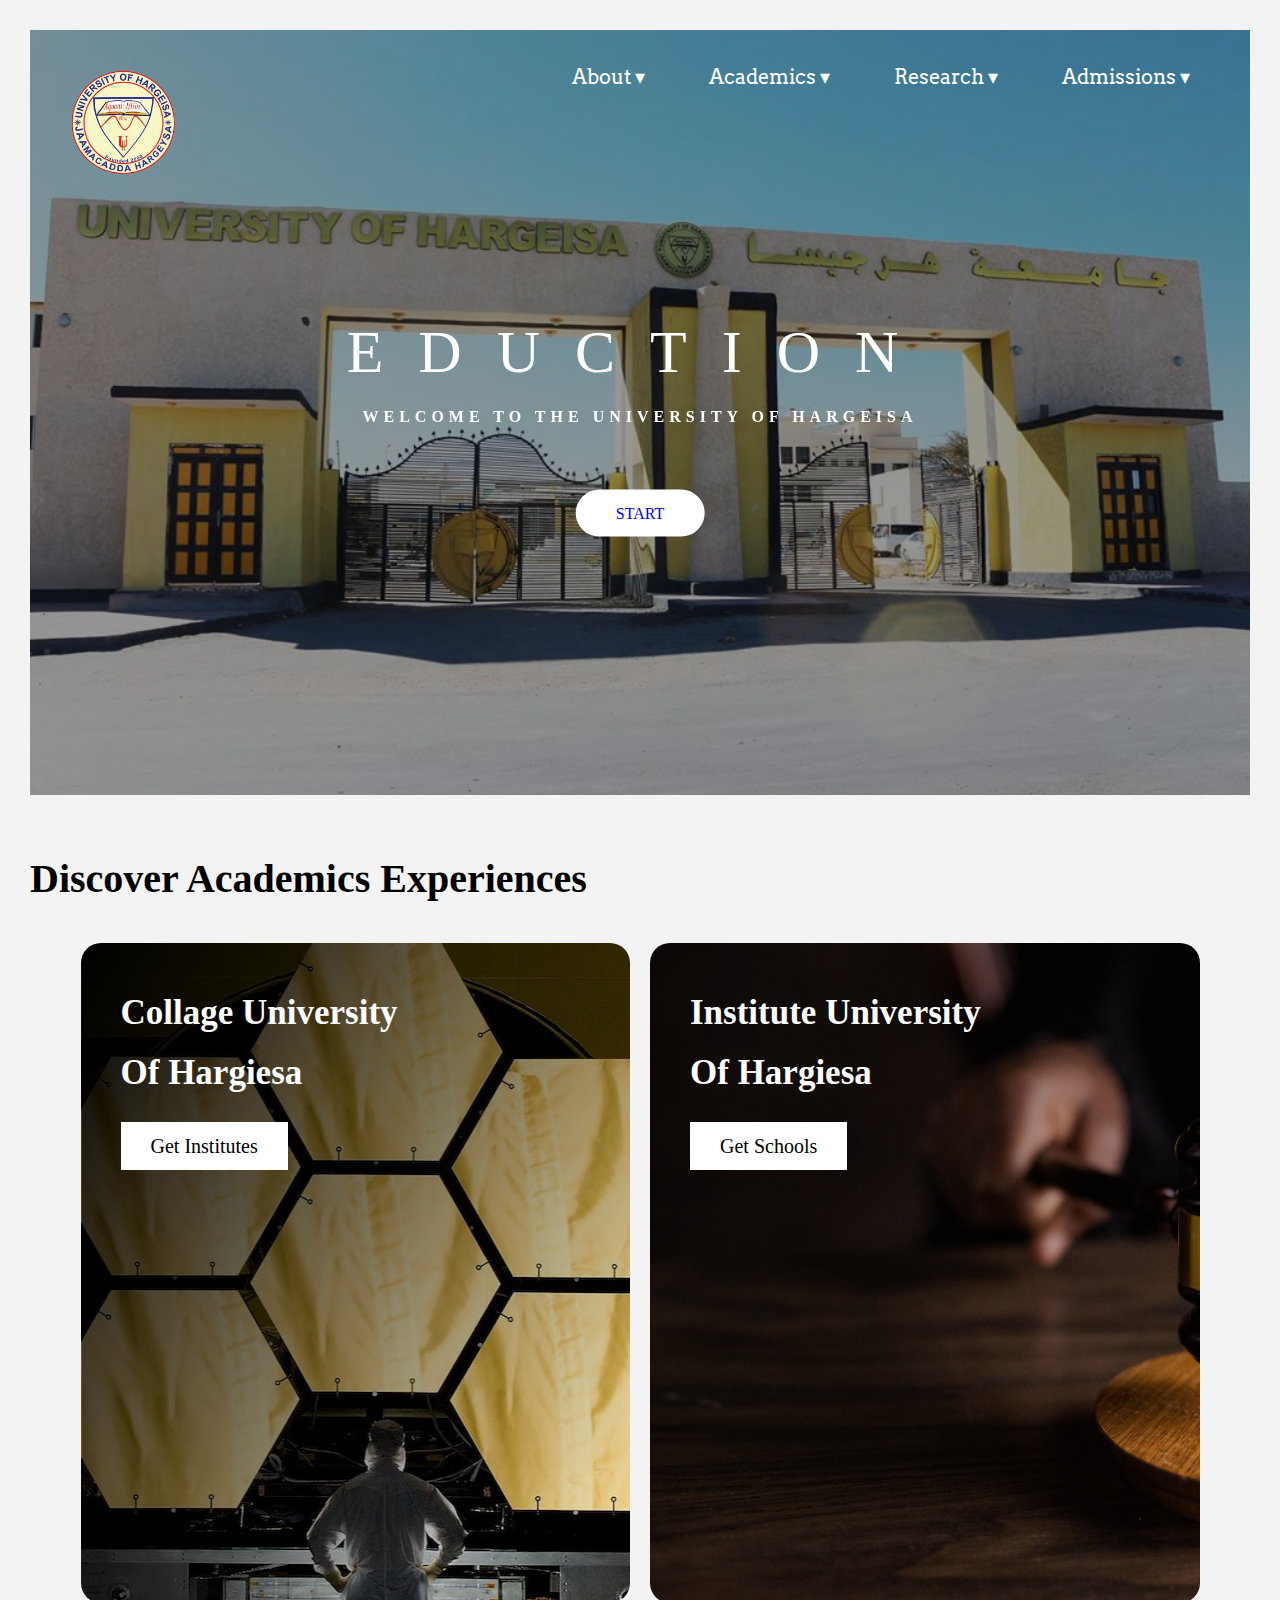
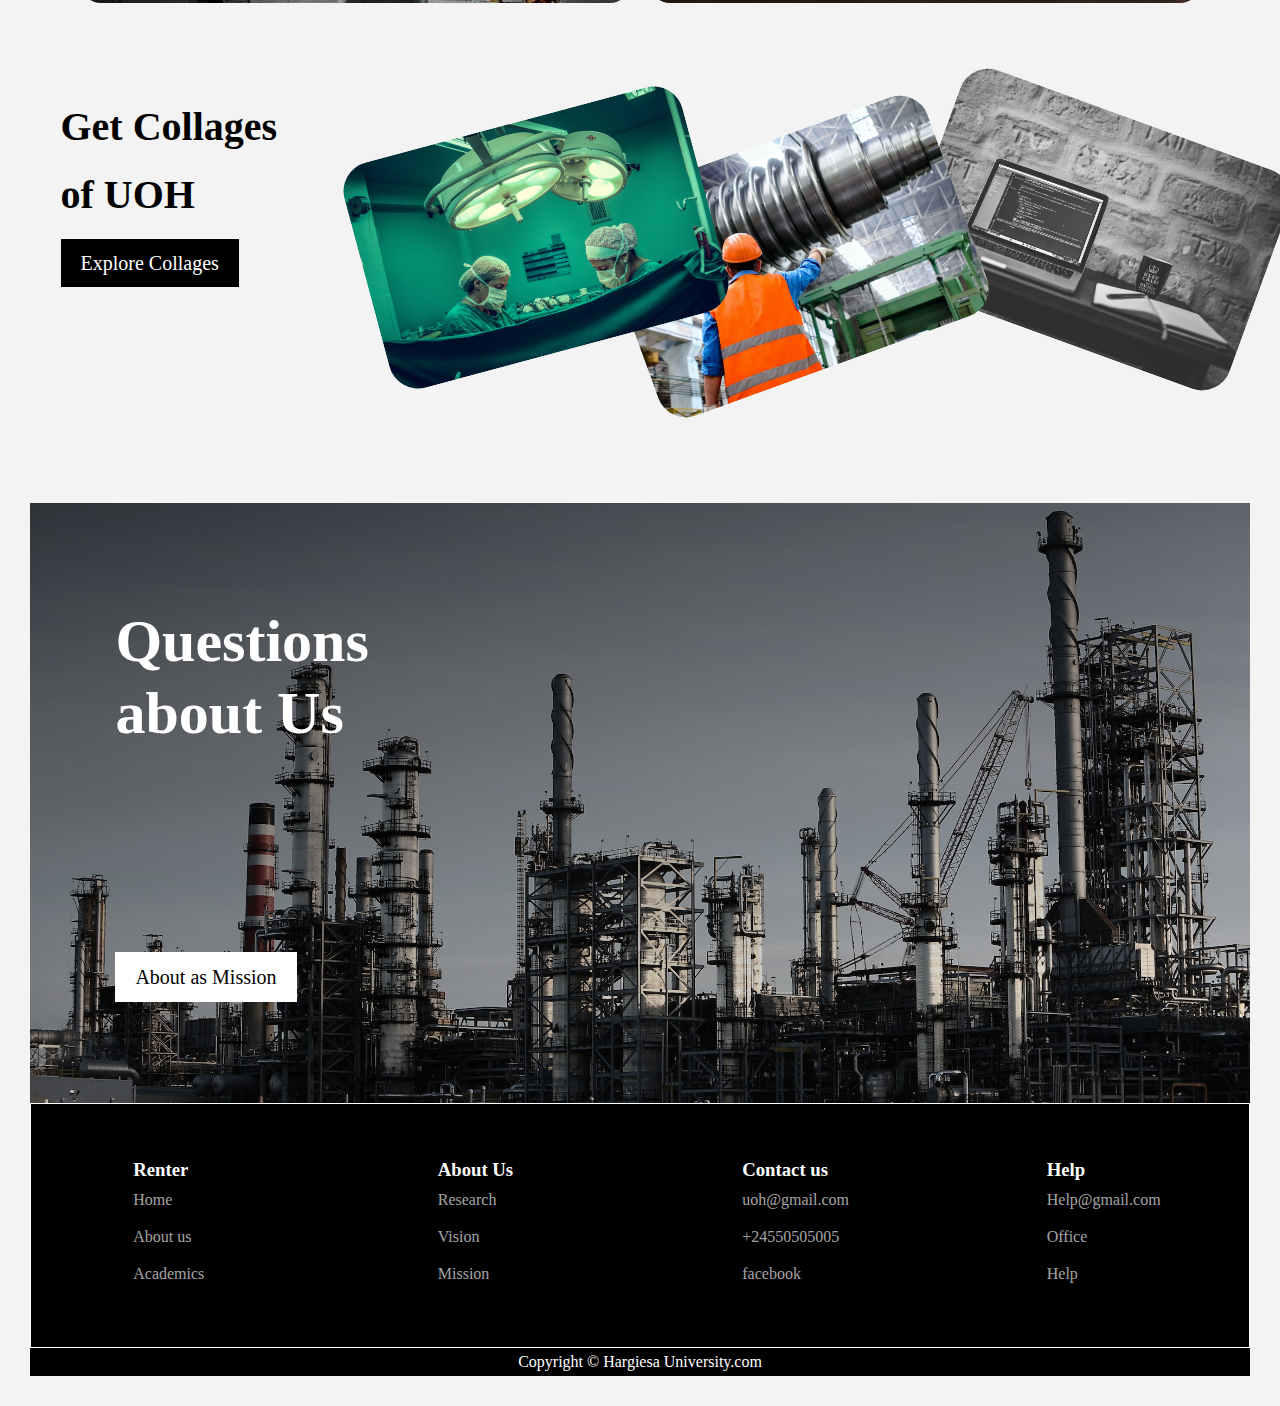
<file: index.html>
<!DOCTYPE html>
<html lang="en">
  <head>
    <meta charset="UTF-8" />
    <meta http-equiv="X-UA-Compatible" content="IE=edge" />
    <meta name="viewport" content="width=device-width, initial-scale=1.0" />
    <link
      rel="shortcut icon"
      type="image/png"
      href="./images/University_of_Hargeisa.svg.png"
    />
    <link rel="stylesheet" href="./css/style.css" />
    <title>University Of Hargiesa</title>
  </head>
  <body>
    <header class="banner banner-header">
      <link
        href="https://fonts.googleapis.com/css?family=Arvo&display=swap"
        rel="stylesheet"
      />

      <nav role="navigation" class="primary-navigation">
        <ul>
          <li>
            <a href="./about-mission.html"
              >About &dtrif;
              <ul class="dropdown">
                <li><a href="./about-vission.html">Vission</a></li>
                <li><a href="./about-mission.html">Mission</a></li>
                <li><a href="./about-senate.html">University Senate</a></li>
              </ul>
            </a>
          </li>
          <li>
            <a href="./Academics-collages.html">Academics &dtrif;</a>
            <ul class="dropdown">
              <li><a href="./Academics-collages.html">Collages</a></li>
              <li><a href="./academics-school.html">Schools</a></li>
              <li><a href="./academics- Institutes.html">institutes</a></li>
            </ul>
          </li>
          <li>
            <a href="./research-committee.html">Research &dtrif;</a>
            <ul class="dropdown">
              <li><a href="./research-committee.html">Research Commmitee</a></li>
              <li><a href="./research-funding.html">Research Funding</a></li>
              <li><a href="./research-polacitions.html">Research Pulications</a></li>
            </ul>
          </li>
          <li>
            <a href="Tuition-add.html">Admissions &dtrif;</a>
            <ul class="dropdown">
              <li><a href="./Tuition-add.html">Registration Student Tuition</a></li>
              <li><a href="./Scholarships-add.html">Registration Scholar Student</a></li>
            </ul>
          </li>
        </ul>
      </nav>
      <div class="banner__logo-box">
        <a href="./index.html"> <img src="./images/LOGO.png" alt="Logo" class="banner__logo" /></a>
      </div>
      <div class="banner__text-box">
        <h1 class="heading-primary">
          <span class="heading-primary--main">Eduction</span>
          <span class="heading-primary--sub">
            Welcome To The University Of Hargeisa</span
          >
        </h1>
        <a href="#" class="btns">Start</a>
      </div>
    </header>

    <div class="discover main__box">
      <h1>Discover Academics Experiences</h1>
      <div class="compositions">
        <div class="compositions__left">
          <div class="compositions__left--info">
            <h1>collage University of Hargiesa</h1>
            <a href="./academics- Institutes.html">Get Institutes</a>
          </div>
        </div>
        <div class="compositions__right">
          <div class="compositions__left--info">
            <h1>Institute University of Hargiesa</h1>
            <a href="./academics-school.html">Get Schools</a>
          </div>
        </div>
      </div>
    </div>

    <div class="rent__now margin-top margin-bottom">
      <div class="rent__now__info">
        <h1>Get Collages of UOH</h1>
        <NavLink to="/RentList" class="link">
          <a href="./Academics-collages.html">Explore Collages</a>
        </NavLink>
      </div>
      <div class="rent__now__images">
        <img
          src="./images/medicine.jpeg"
          alt="img"
          class="images image-1 shadow"
        />
        <img
          src="./images/eng-mission.webp"
          alt="img"
          class="images image-2 shadow"
        />
        <img
          src="./images/it.jpeg"
          alt="img"
          class="images image-3 shadow"
        />
      </div>
    </div>

    <div class="become__host">
      <div>
        <h1>Questions about Us</h1>
        <a href="./about-mission.html" class="button">About as Mission</a>
      </div>
    </div>

    <footer class="border-top">
      <div class="cards">
        <div class="cards__item">
          <div>
            <h3>Renter</h3>
            <a href="#">Home</a>
            <a href="#">About us</a>
            <a href="#">Academics</a>
          </div>
        </div>
        <div class="cards__item">
          <div>
            <h3>About Us</h3>
            <a href="#">Research</a>
            <a href="#">Vision</a>
            <a href="#">Mission</a>
          </div>
        </div>
        <div class="cards__item">
          <div>
            <h3>Contact us</h3>
            <a href="#">uoh@gmail.com</a>
            <a href="#">+24550505005</a>
            <a href="#">facebook</a>
          </div>
        </div>

        <div class="cards__item">
          <div>
            <h3>Help</h3>
            <a href="#">Help@gmail.com</a>
            <a href="#">Office</a>
            <a href="#">Help</a>
          </div>
        </div>
      </div>

      <p class="text-center border-top pt-2">
        Copyright &copy; Hargiesa University.com
      </p>
    </footer>
    <script src="./js/index.js"></script>
  </body>
</html>
</file>
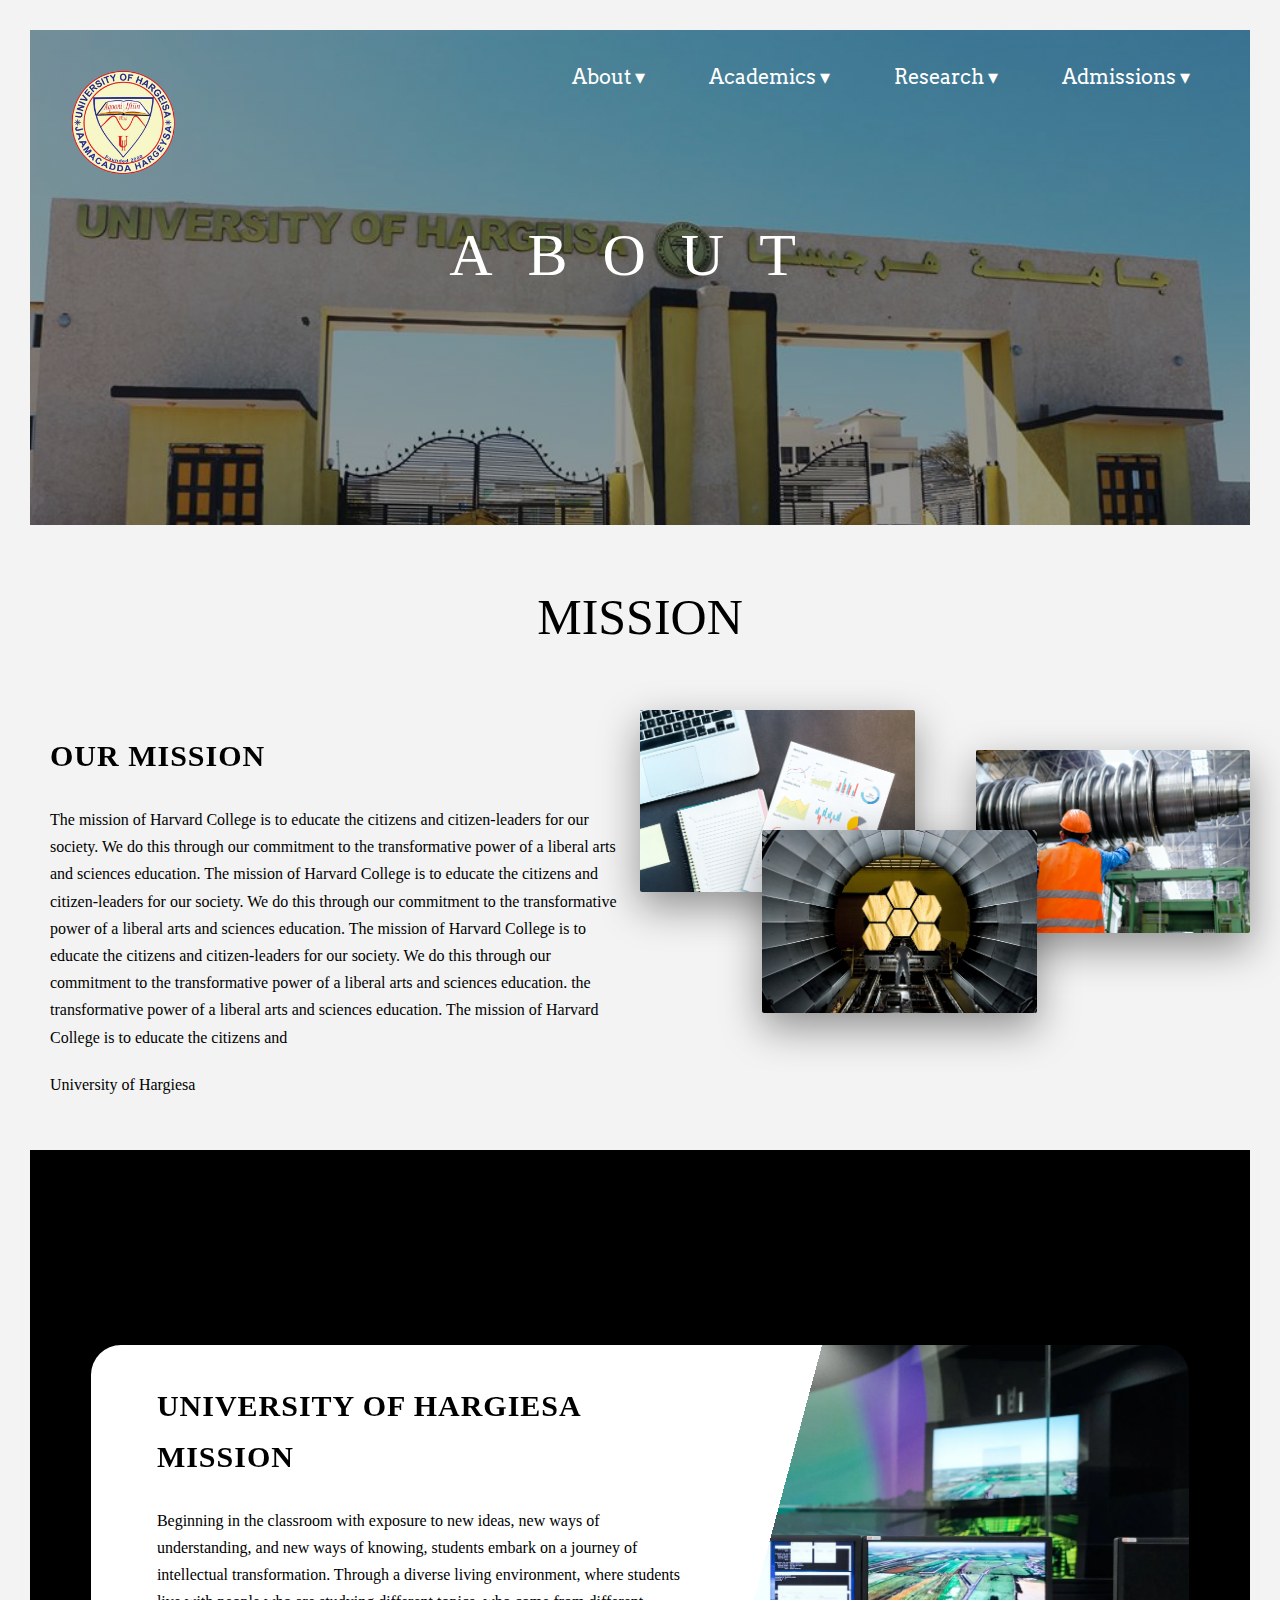
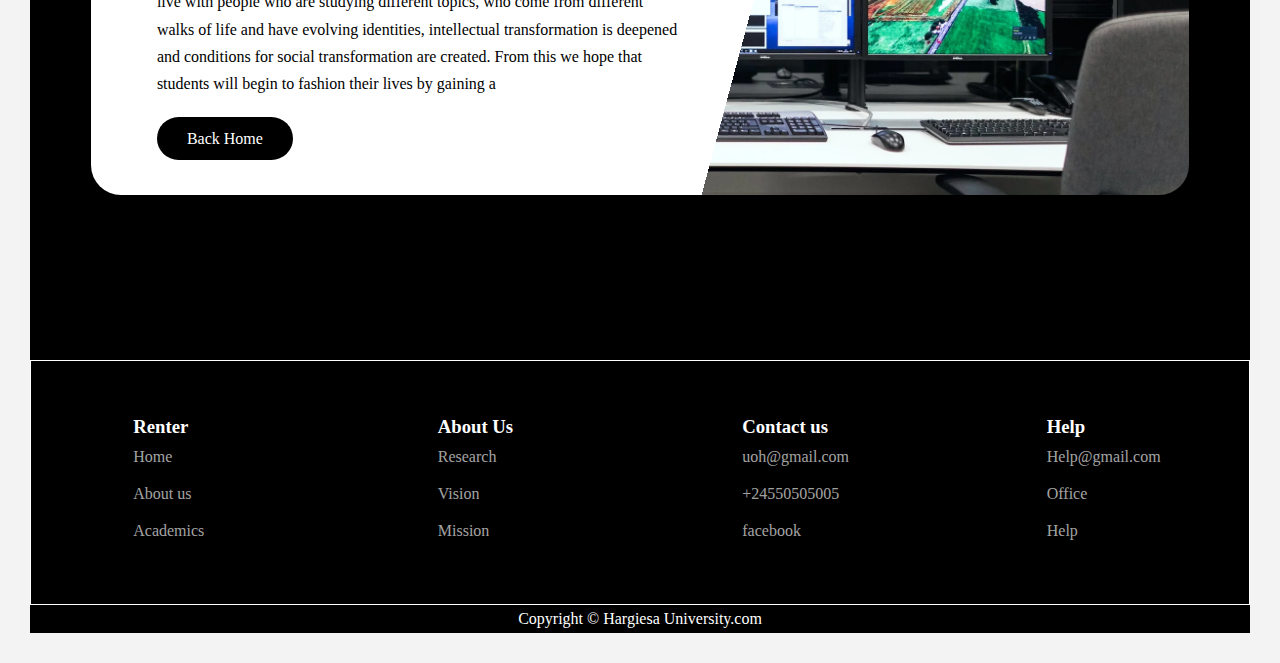
<file: about-mission.html>
<!DOCTYPE html>
<html lang="en">
  <head>
    <meta charset="UTF-8" />
    <meta http-equiv="X-UA-Compatible" content="IE=edge" />
    <meta name="viewport" content="width=device-width, initial-scale=1.0" />
    <link
      rel="shortcut icon"
      type="image/png"
      href="./images/University_of_Hargeisa.svg.png"
    />
    <link rel="stylesheet" href="./css/style.css" />
    <title>University Of Hargiesa</title>
  </head>
  <body>
    <header class="banner">
      <link
        href="https://fonts.googleapis.com/css?family=Arvo&display=swap"
        rel="stylesheet"
      />

      <nav role="navigation" class="primary-navigation">
        <ul>
          <li>
            <a href="./about-mission.html"
              >About &dtrif;
              <ul class="dropdown">
                <li><a href="./about-vission.html">Vission</a></li>
                <li><a href="./about-mission.html">Mission</a></li>
                <li><a href="./about-senate.html">University Senate</a></li>
              </ul>
            </a>
          </li>
          <li>
            <a href="./Academics-collages.html">Academics &dtrif;</a>
            <ul class="dropdown">
              <li><a href="./Academics-collages.html">Collages</a></li>
              <li><a href="./academics-school.html">Schools</a></li>
              <li><a href="./academics- Institutes.html">institutes</a></li>
            </ul>
          </li>
          <li>
            <a href="./research-committee.html">Research &dtrif;</a>
            <ul class="dropdown">
              <li>
                <a href="./research-committee.html">Research Commmitee</a>
              </li>
              <li><a href="./research-funding.html">Research Funding</a></li>
              <li>
                <a href="./research-polacitions.html">Research Pulications</a>
              </li>
            </ul>
          </li>
          <li>
            <a href="Tuition-add.html">Admissions &dtrif;</a>
            <ul class="dropdown">
              <li>
                <a href="./Tuition-add.html">Registration Student Tuition</a>
              </li>
              <li>
                <a href="./Scholarships-add.html"
                  >Registration Scholar Student</a
                >
              </li>
            </ul>
          </li>
        </ul>
      </nav>
      <div class="banner__logo-box">
        <a href="./index.html">
          <img src="./images/LOGO.png" alt="Logo" class="banner__logo"
        /></a>
      </div>
      <div class="banner__text-box">
        <h1 class="heading-primary">
          <span class="heading-primary--main">About</span>
        </h1>
      </div>
    </header>
    <h1 class="title margin-bottom-x2">mission</h1>
    <div class="vission-header margin-top">
      <div class="vm-text">
        <h2 class="header">Our mission</h2>
        <p class="paragraphy">
          The mission of Harvard College is to educate the citizens and
          citizen-leaders for our society. We do this through our commitment to
          the transformative power of a liberal arts and sciences education. The
          mission of Harvard College is to educate the citizens and
          citizen-leaders for our society. We do this through our commitment to
          the transformative power of a liberal arts and sciences education. The
          mission of Harvard College is to educate the citizens and
          citizen-leaders for our society. We do this through our commitment to
          the transformative power of a liberal arts and sciences education. the
          transformative power of a liberal arts and sciences education. The
          mission of Harvard College is to educate the citizens and
        </p>

        <a href="#" class="margin-top">University of Hargiesa</a>
      </div>

      <div class="composition">
        <img
          src="./images/data-mission.jpeg"
          alt="image"
          class="composition__photo composition__photo--p1"
        />
        <img
          src="./images/eng-mission.webp"
          alt="image"
          class="composition__photo composition__photo--p2"
        />
        <img
          src="./images/ast-mission.jpeg"
          alt="image"
          class="composition__photo composition__photo--p3"
        />
      </div>
    </div>
    <section class="vission-con margin-top">
      <div class="vission-box-2">
        <div class="vission-content">
          <div class="vission-text">
            <h2 class="header">University of Hargiesa mission</h2>
            <p class="paragraphy">
              Beginning in the classroom with exposure to new ideas, new ways of
              understanding, and new ways of knowing, students embark on a
              journey of intellectual transformation. Through a diverse living
              environment, where students live with people who are studying
              different topics, who come from different walks of life and have
              evolving identities, intellectual transformation is deepened and
              conditions for social transformation are created. From this we
              hope that students will begin to fashion their lives by gaining a
            </p>

            <a href="./index.html" class="btn">Back Home</a>
          </div>
        </div>
      </div>
    </section>

    <footer class="border-top">
      <div class="cards">
        <div class="cards__item">
          <div>
            <h3>Renter</h3>
            <a href="#">Home</a>
            <a href="#">About us</a>
            <a href="#">Academics</a>
          </div>
        </div>
        <div class="cards__item">
          <div>
            <h3>About Us</h3>
            <a href="#">Research</a>
            <a href="#">Vision</a>
            <a href="#">Mission</a>
          </div>
        </div>
        <div class="cards__item">
          <div>
            <h3>Contact us</h3>
            <a href="#">uoh@gmail.com</a>
            <a href="#">+24550505005</a>
            <a href="#">facebook</a>
          </div>
        </div>

        <div class="cards__item">
          <div>
            <h3>Help</h3>
            <a href="#">Help@gmail.com</a>
            <a href="#">Office</a>
            <a href="#">Help</a>
          </div>
        </div>
      </div>

      <p class="text-center border-top pt-2">
        Copyright &copy; Hargiesa University.com
      </p>
    </footer>
  </body>
</html>
</file>
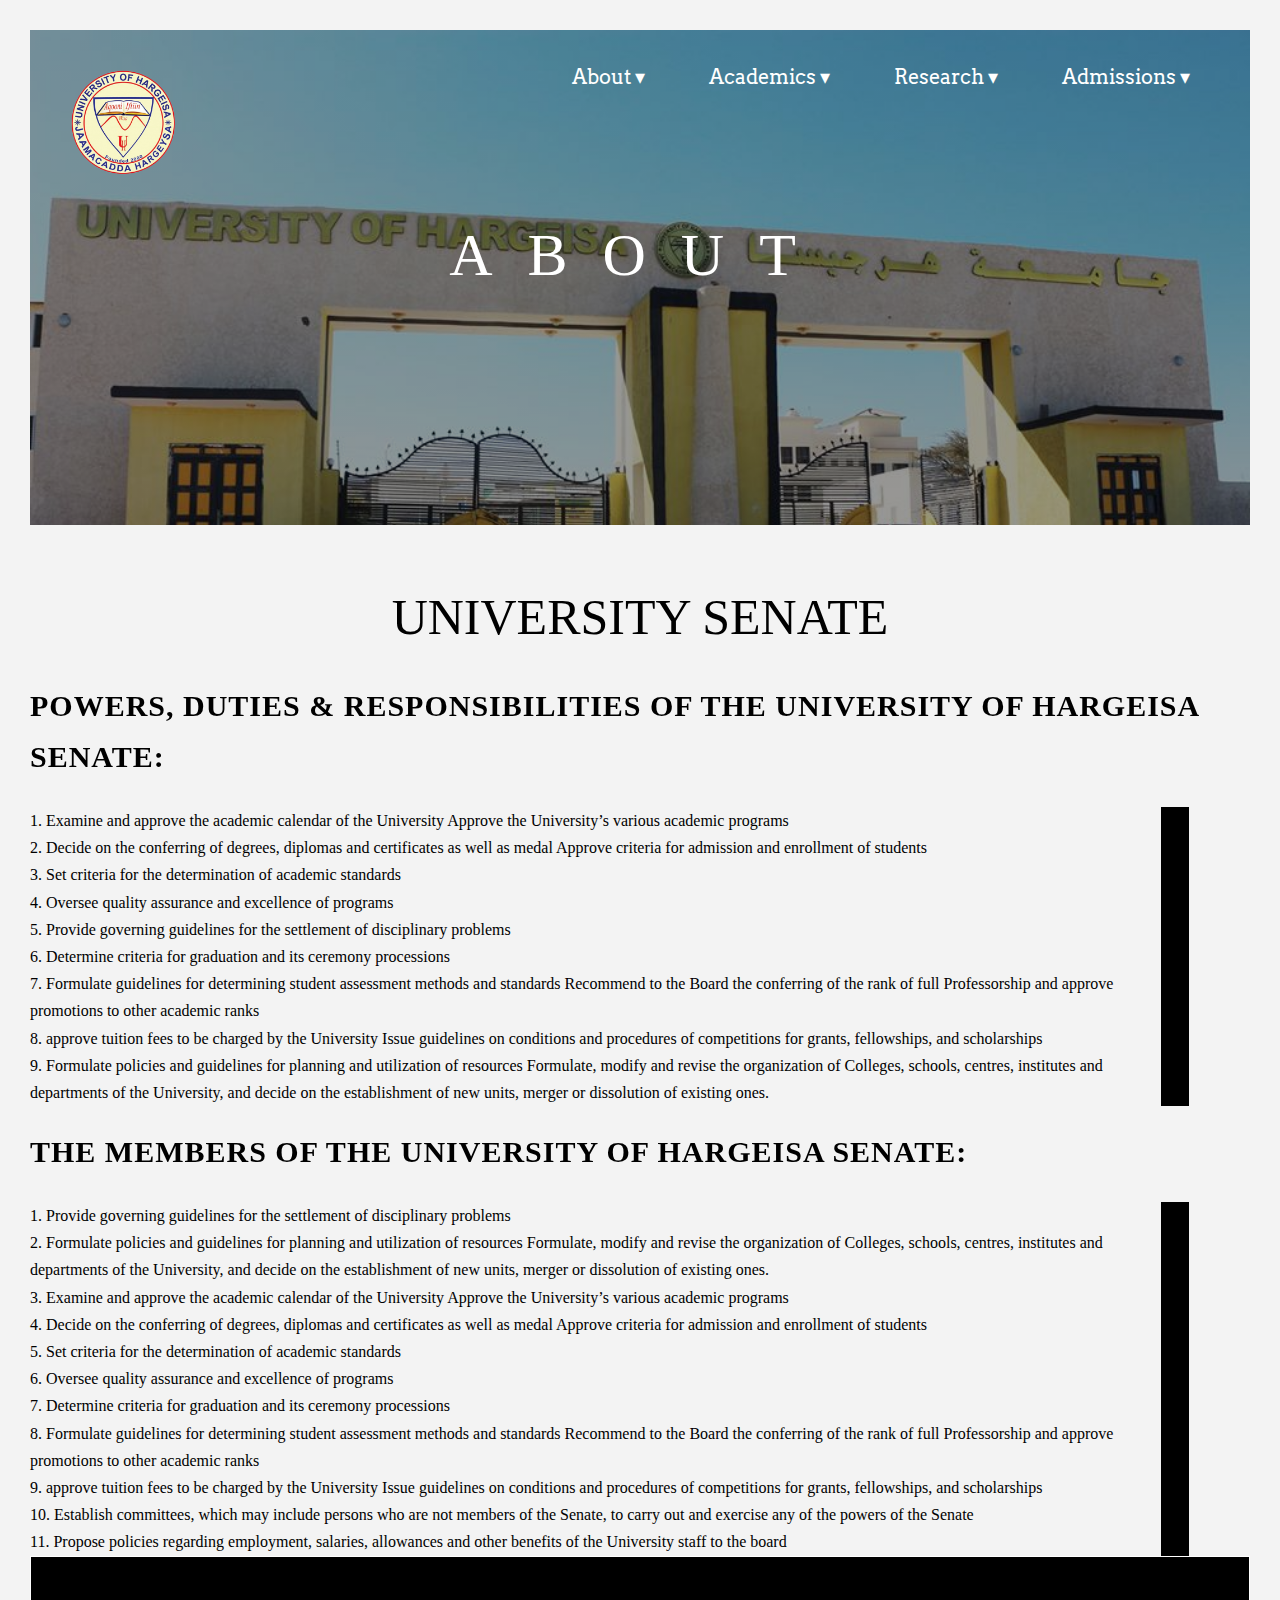
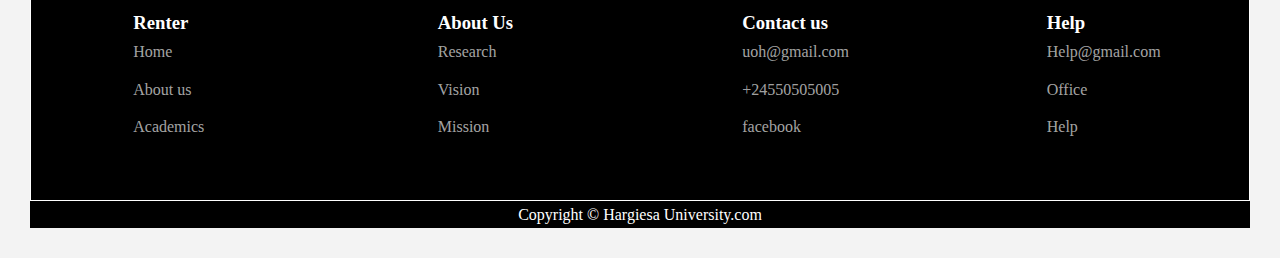
<file: about-senate.html>
<!DOCTYPE html>
<html lang="en">
  <head>
    <meta charset="UTF-8" />
    <meta http-equiv="X-UA-Compatible" content="IE=edge" />
    <meta name="viewport" content="width=device-width, initial-scale=1.0" />
    <link
      rel="shortcut icon"
      type="image/png"
      href="./images/University_of_Hargeisa.svg.png"
    />
    <link rel="stylesheet" href="./css/style.css" />
    <title>University Of Hargiesa</title>
  </head>
  <body>
    <header class="banner">
      <link
        href="https://fonts.googleapis.com/css?family=Arvo&display=swap"
        rel="stylesheet"
      />

      <nav role="navigation" class="primary-navigation">
        <ul>
          <li>
            <a href="./about-mission.html"
              >About &dtrif;
              <ul class="dropdown">
                <li><a href="./about-vission.html">Vission</a></li>
                <li><a href="./about-mission.html">Mission</a></li>
                <li><a href="./about-senate.html">University Senate</a></li>
              </ul>
            </a>
          </li>
          <li>
            <a href="./Academics-collages.html">Academics &dtrif;</a>
            <ul class="dropdown">
              <li><a href="./Academics-collages.html">Collages</a></li>
              <li><a href="./academics-school.html">Schools</a></li>
              <li><a href="./academics- Institutes.html">institutes</a></li>
            </ul>
          </li>
          <li>
            <a href="./research-committee.html">Research &dtrif;</a>
            <ul class="dropdown">
              <li>
                <a href="./research-committee.html">Research Commmitee</a>
              </li>
              <li><a href="./research-funding.html">Research Funding</a></li>
              <li>
                <a href="./research-polacitions.html">Research Pulications</a>
              </li>
            </ul>
          </li>
          <li>
            <a href="Tuition-add.html">Admissions &dtrif;</a>
            <ul class="dropdown">
              <li>
                <a href="./Tuition-add.html">Registration Student Tuition</a>
              </li>
              <li>
                <a href="./Scholarships-add.html"
                  >Registration Scholar Student</a
                >
              </li>
            </ul>
          </li>
        </ul>
      </nav>
      <div class="banner__logo-box">
        <a href="./index.html">
          <img src="./images/LOGO.png" alt="Logo" class="banner__logo"
        /></a>
      </div>
      <div class="banner__text-box">
        <h1 class="heading-primary">
          <span class="heading-primary--main">About</span></h1>
      </div>
    </header>
    
    <h1 class="title">University Senate</h1>
    <h2 class="header margin-top">
      Powers, Duties & Responsibilities of the University Of Hargeisa Senate:
    </h2>
    <div class="senate-con">
      <ol class="senate-list">
        <li class="paragraphy">
          Examine and approve the academic calendar of the University Approve
          the University’s various academic programs
        </li>
        <li class="paragraphy">
          Decide on the conferring of degrees, diplomas and certificates as well
          as medal Approve criteria for admission and enrollment of students
        </li>
        <li class="paragraphy">
          Set criteria for the determination of academic standards
        </li>
        <li class="paragraphy">
          Oversee quality assurance and excellence of programs
        </li>
        <li class="paragraphy">
          Provide governing guidelines for the settlement of disciplinary
          problems
        </li>
        <li class="paragraphy">
          Determine criteria for graduation and its ceremony processions
        </li>
        <li class="paragraphy">
          Formulate guidelines for determining student assessment methods and
          standards Recommend to the Board the conferring of the rank of full
          Professorship and approve promotions to other academic ranks
        </li>
        <li class="paragraphy">
          approve tuition fees to be charged by the University Issue guidelines
          on conditions and procedures of competitions for grants, fellowships,
          and scholarships
        </li>
        <li class="paragraphy">
          Formulate policies and guidelines for planning and utilization of
          resources Formulate, modify and revise the organization of Colleges,
          schools, centres, institutes and departments of the University, and
          decide on the establishment of new units, merger or dissolution of
          existing ones.
        </li>
      </ol>
      <div class="senate-color"></div>
    </div>
    <h2 class="header margin-top">The Members Of The University Of Hargeisa Senate:</h2>
    <div class="senate-con">
      <ol class="senate-list">
        <li class="paragraphy">
          Provide governing guidelines for the settlement of disciplinary
          problems
        </li>
        <li class="paragraphy">
          Formulate policies and guidelines for planning and utilization of
          resources Formulate, modify and revise the organization of Colleges,
          schools, centres, institutes and departments of the University, and
          decide on the establishment of new units, merger or dissolution of
          existing ones.
        </li>
        <li class="paragraphy">
          Examine and approve the academic calendar of the University Approve
          the University’s various academic programs
        </li>
        <li class="paragraphy">
          Decide on the conferring of degrees, diplomas and certificates as well
          as medal Approve criteria for admission and enrollment of students
        </li>
        <li class="paragraphy">
          Set criteria for the determination of academic standards
        </li>
        <li class="paragraphy">
          Oversee quality assurance and excellence of programs
        </li>

        <li class="paragraphy">
          Determine criteria for graduation and its ceremony processions
        </li>
        <li class="paragraphy">
          Formulate guidelines for determining student assessment methods and
          standards Recommend to the Board the conferring of the rank of full
          Professorship and approve promotions to other academic ranks
        </li>
        <li class="paragraphy">
          approve tuition fees to be charged by the University Issue guidelines
          on conditions and procedures of competitions for grants, fellowships,
          and scholarships
        </li>

        <li class="paragraphy">
          Establish committees, which may include persons who are not members of
          the Senate, to carry out and exercise any of the powers of the Senate
        </li>
        <li class="paragraphy">
          Propose policies regarding employment, salaries, allowances and other
          benefits of the University staff to the board
        </li>
      </ol>
      <div class="senate-color"></div>
    </div>
        <footer class="border-top">
      <div class="cards">
        <div class="cards__item">
          <div>
            <h3>Renter</h3>
            <a href="#">Home</a>
            <a href="#">About us</a>
            <a href="#">Academics</a>
          </div>
        </div>
        <div class="cards__item">
          <div>
            <h3>About Us</h3>
            <a href="#">Research</a>
            <a href="#">Vision</a>
            <a href="#">Mission</a>
          </div>
        </div>
        <div class="cards__item">
          <div>
            <h3>Contact us</h3>
            <a href="#">uoh@gmail.com</a>
            <a href="#">+24550505005</a>
            <a href="#">facebook</a>
          </div>
        </div>

        <div class="cards__item">
          <div>
            <h3>Help</h3>
            <a href="#">Help@gmail.com</a>
            <a href="#">Office</a>
            <a href="#">Help</a>
          </div>
        </div>
      </div>

      <p class="text-center border-top pt-2">
        Copyright &copy; Hargiesa University.com
      </p>
    </footer>
  </body>
</html>
</file>
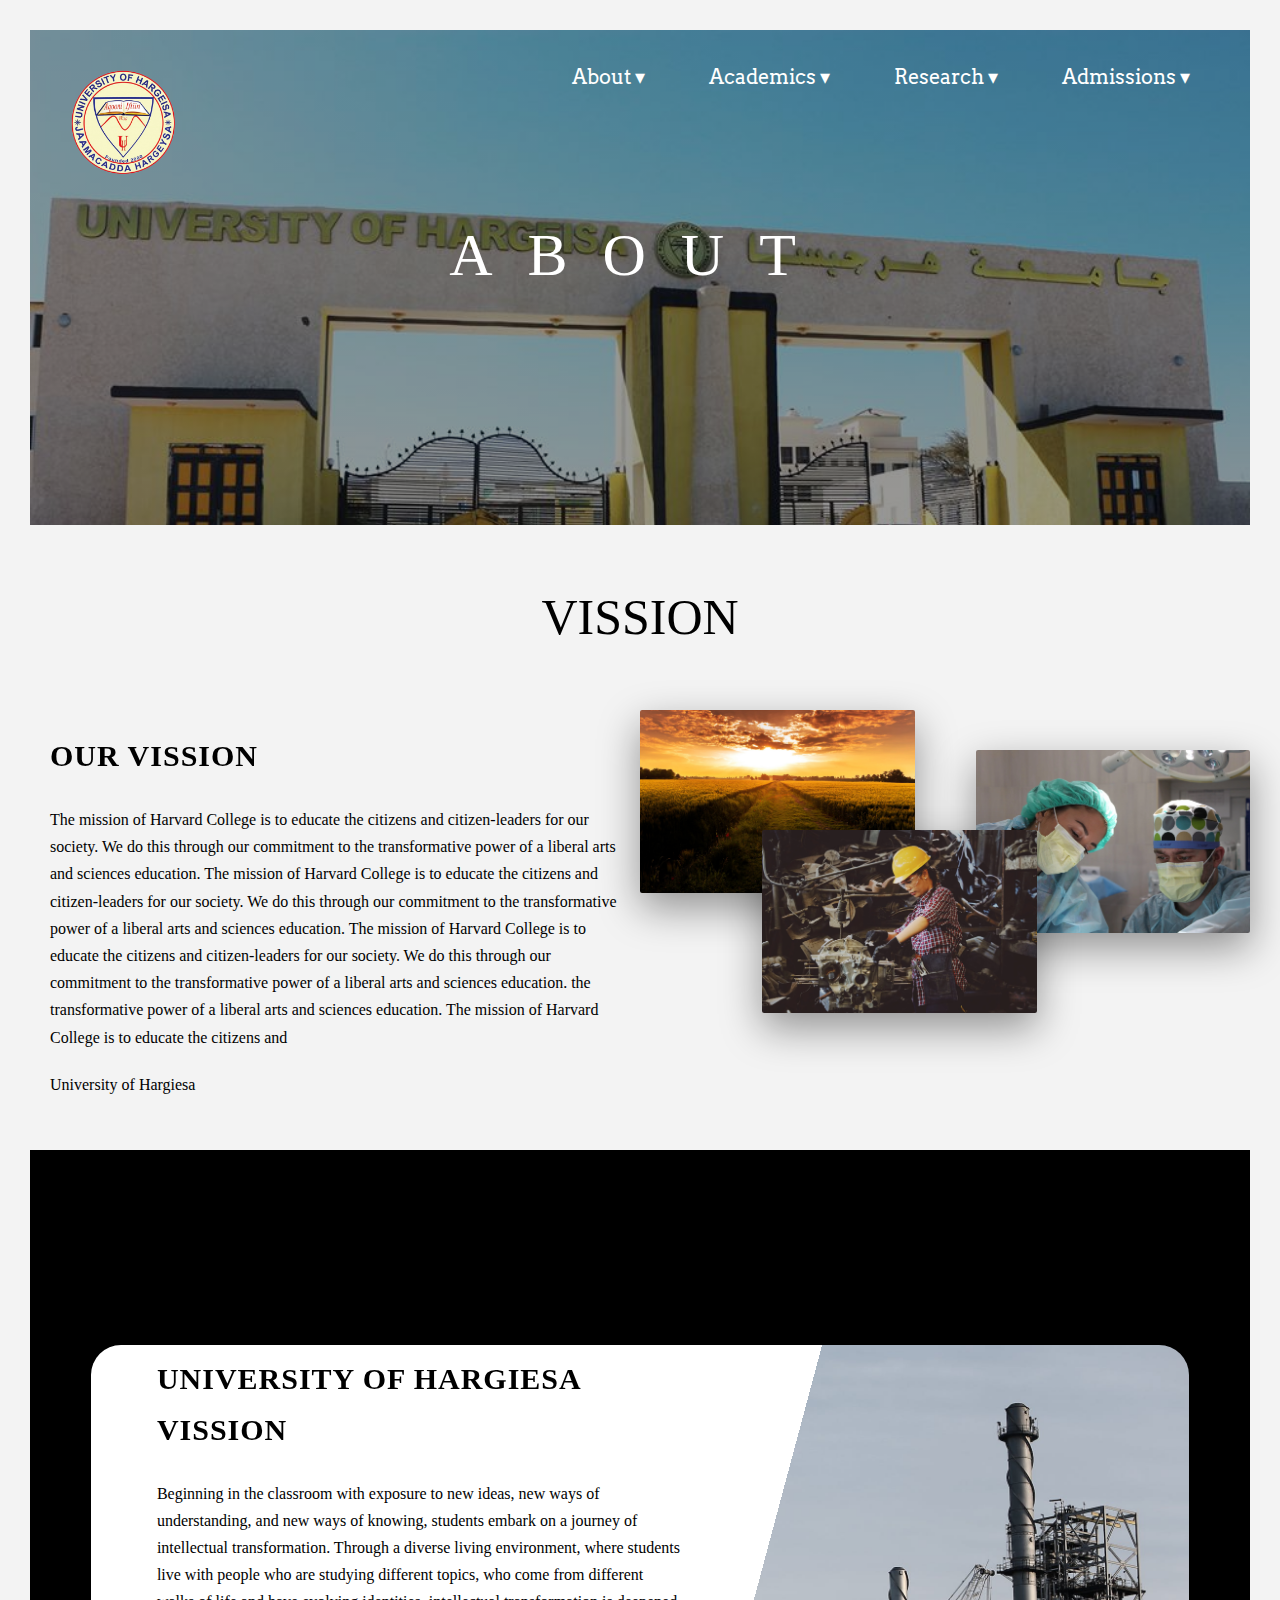
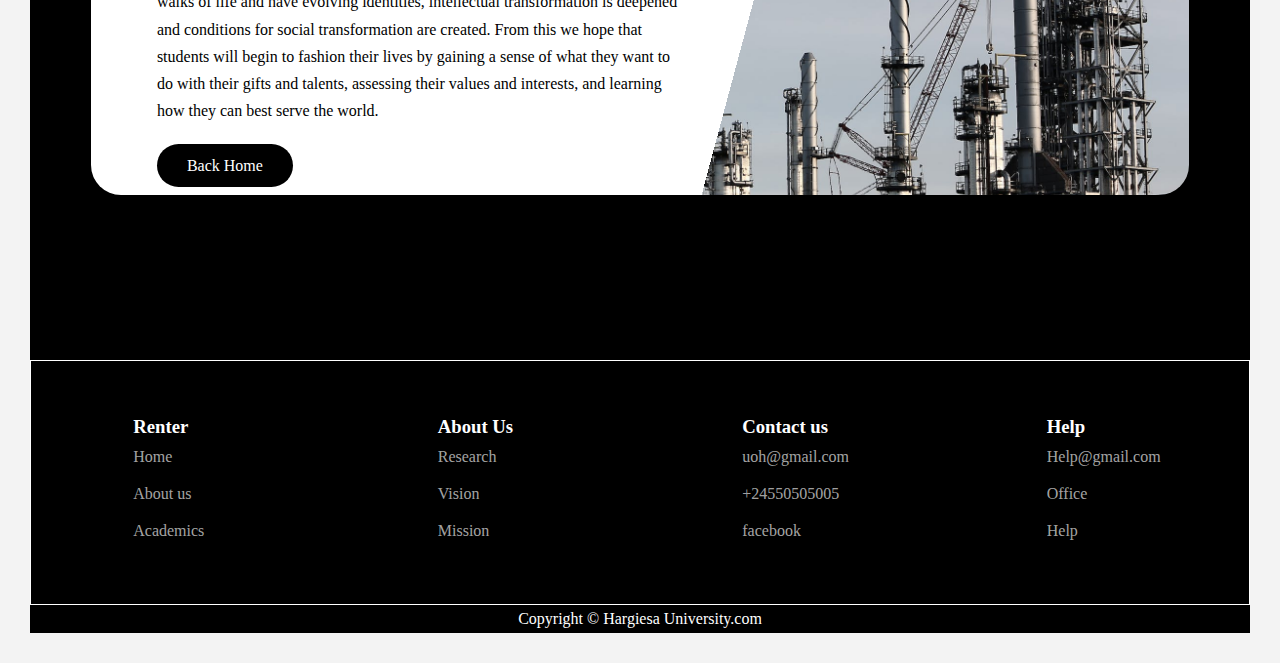
<file: about-vission.html>
<!DOCTYPE html>
<html lang="en">
  <head>
    <meta charset="UTF-8" />
    <meta http-equiv="X-UA-Compatible" content="IE=edge" />
    <meta name="viewport" content="width=device-width, initial-scale=1.0" />
    <link
      rel="shortcut icon"
      type="image/png"
      href="./images/University_of_Hargeisa.svg.png"
    />
    <link rel="stylesheet" href="./css/style.css" />
    <title>University Of Hargiesa</title>
  </head>
  <body>
    <header class="banner">
      <link
        href="https://fonts.googleapis.com/css?family=Arvo&display=swap"
        rel="stylesheet"
      />

      <nav role="navigation" class="primary-navigation">
        <ul>
          <li>
            <a href="./about-mission.html"
              >About &dtrif;
              <ul class="dropdown">
                <li><a href="./about-vission.html">Vission</a></li>
                <li><a href="./about-mission.html">Mission</a></li>
                <li><a href="./about-senate.html">University Senate</a></li>
              </ul>
            </a>
          </li>
          <li>
            <a href="./Academics-collages.html">Academics &dtrif;</a>
            <ul class="dropdown">
              <li><a href="./Academics-collages.html">Collages</a></li>
              <li><a href="./academics-school.html">Schools</a></li>
              <li><a href="./academics- Institutes.html">institutes</a></li>
            </ul>
          </li>
          <li>
            <a href="./research-committee.html">Research &dtrif;</a>
            <ul class="dropdown">
              <li>
                <a href="./research-committee.html">Research Commmitee</a>
              </li>
              <li><a href="./research-funding.html">Research Funding</a></li>
              <li>
                <a href="./research-polacitions.html">Research Pulications</a>
              </li>
            </ul>
          </li>
          <li>
            <a href="Tuition-add.html">Admissions &dtrif;</a>
            <ul class="dropdown">
              <li>
                <a href="./Tuition-add.html">Registration Student Tuition</a>
              </li>
              <li>
                <a href="./Scholarships-add.html"
                  >Registration Scholar Student</a
                >
              </li>
            </ul>
          </li>
        </ul>
      </nav>
      <div class="banner__logo-box">
        <a href="./index.html">
          <img src="./images/LOGO.png" alt="Logo" class="banner__logo"
        /></a>
      </div>
      <div class="banner__text-box">
        <h1 class="heading-primary">
          <span class="heading-primary--main">About</span>
        </h1>
      </div>
    </header>

    <h1 class="title margin-bottom-x2">Vission</h1>
    <div class="vission-header margin-top">
      <div class="vm-text">
        <h2 class="header">Our vission</h2>
        <p class="paragraphy">
          The mission of Harvard College is to educate the citizens and
          citizen-leaders for our society. We do this through our commitment to
          the transformative power of a liberal arts and sciences education. The
          mission of Harvard College is to educate the citizens and
          citizen-leaders for our society. We do this through our commitment to
          the transformative power of a liberal arts and sciences education. The
          mission of Harvard College is to educate the citizens and
          citizen-leaders for our society. We do this through our commitment to
          the transformative power of a liberal arts and sciences education. the
          transformative power of a liberal arts and sciences education. The
          mission of Harvard College is to educate the citizens and
        </p>

        <a href="#" class="margin-top">University of Hargiesa</a>
      </div>

      <div class="composition">
        <img
          src="./images/farm-vission.jpeg"
          alt="image"
          class="composition__photo composition__photo--p1"
        />
        <img
          src="./images/doctor-vission.webp"
          alt="image"
          class="composition__photo composition__photo--p2"
        />
        <img
          src="./images/industory-vission.webp"
          alt="image"
          class="composition__photo composition__photo--p3"
        />
      </div>
    </div>
    <section class="vission-con margin-top">
      <div class="vission-box-1">
        <div class="vission-content">
          <div class="vission-text">
            <h2 class="header">University of Hargiesa Vission</h2>
            <p class="paragraphy">
              Beginning in the classroom with exposure to new ideas, new ways of
              understanding, and new ways of knowing, students embark on a
              journey of intellectual transformation. Through a diverse living
              environment, where students live with people who are studying
              different topics, who come from different walks of life and have
              evolving identities, intellectual transformation is deepened and
              conditions for social transformation are created. From this we
              hope that students will begin to fashion their lives by gaining a
              sense of what they want to do with their gifts and talents,
              assessing their values and interests, and learning how they can
              best serve the world.
            </p>

            <a href="./index.html" class="btn">Back Home</a>
          </div>
        </div>
      </div>
    </section>
    
    <footer class="border-top">
      <div class="cards">
        <div class="cards__item">
          <div>
            <h3>Renter</h3>
            <a href="#">Home</a>
            <a href="#">About us</a>
            <a href="#">Academics</a>
          </div>
        </div>
        <div class="cards__item">
          <div>
            <h3>About Us</h3>
            <a href="#">Research</a>
            <a href="#">Vision</a>
            <a href="#">Mission</a>
          </div>
        </div>
        <div class="cards__item">
          <div>
            <h3>Contact us</h3>
            <a href="#">uoh@gmail.com</a>
            <a href="#">+24550505005</a>
            <a href="#">facebook</a>
          </div>
        </div>

        <div class="cards__item">
          <div>
            <h3>Help</h3>
            <a href="#">Help@gmail.com</a>
            <a href="#">Office</a>
            <a href="#">Help</a>
          </div>
        </div>
      </div>

      <p class="text-center border-top pt-2">
        Copyright &copy; Hargiesa University.com
      </p>
    </footer>
  </body>
</html>
</file>
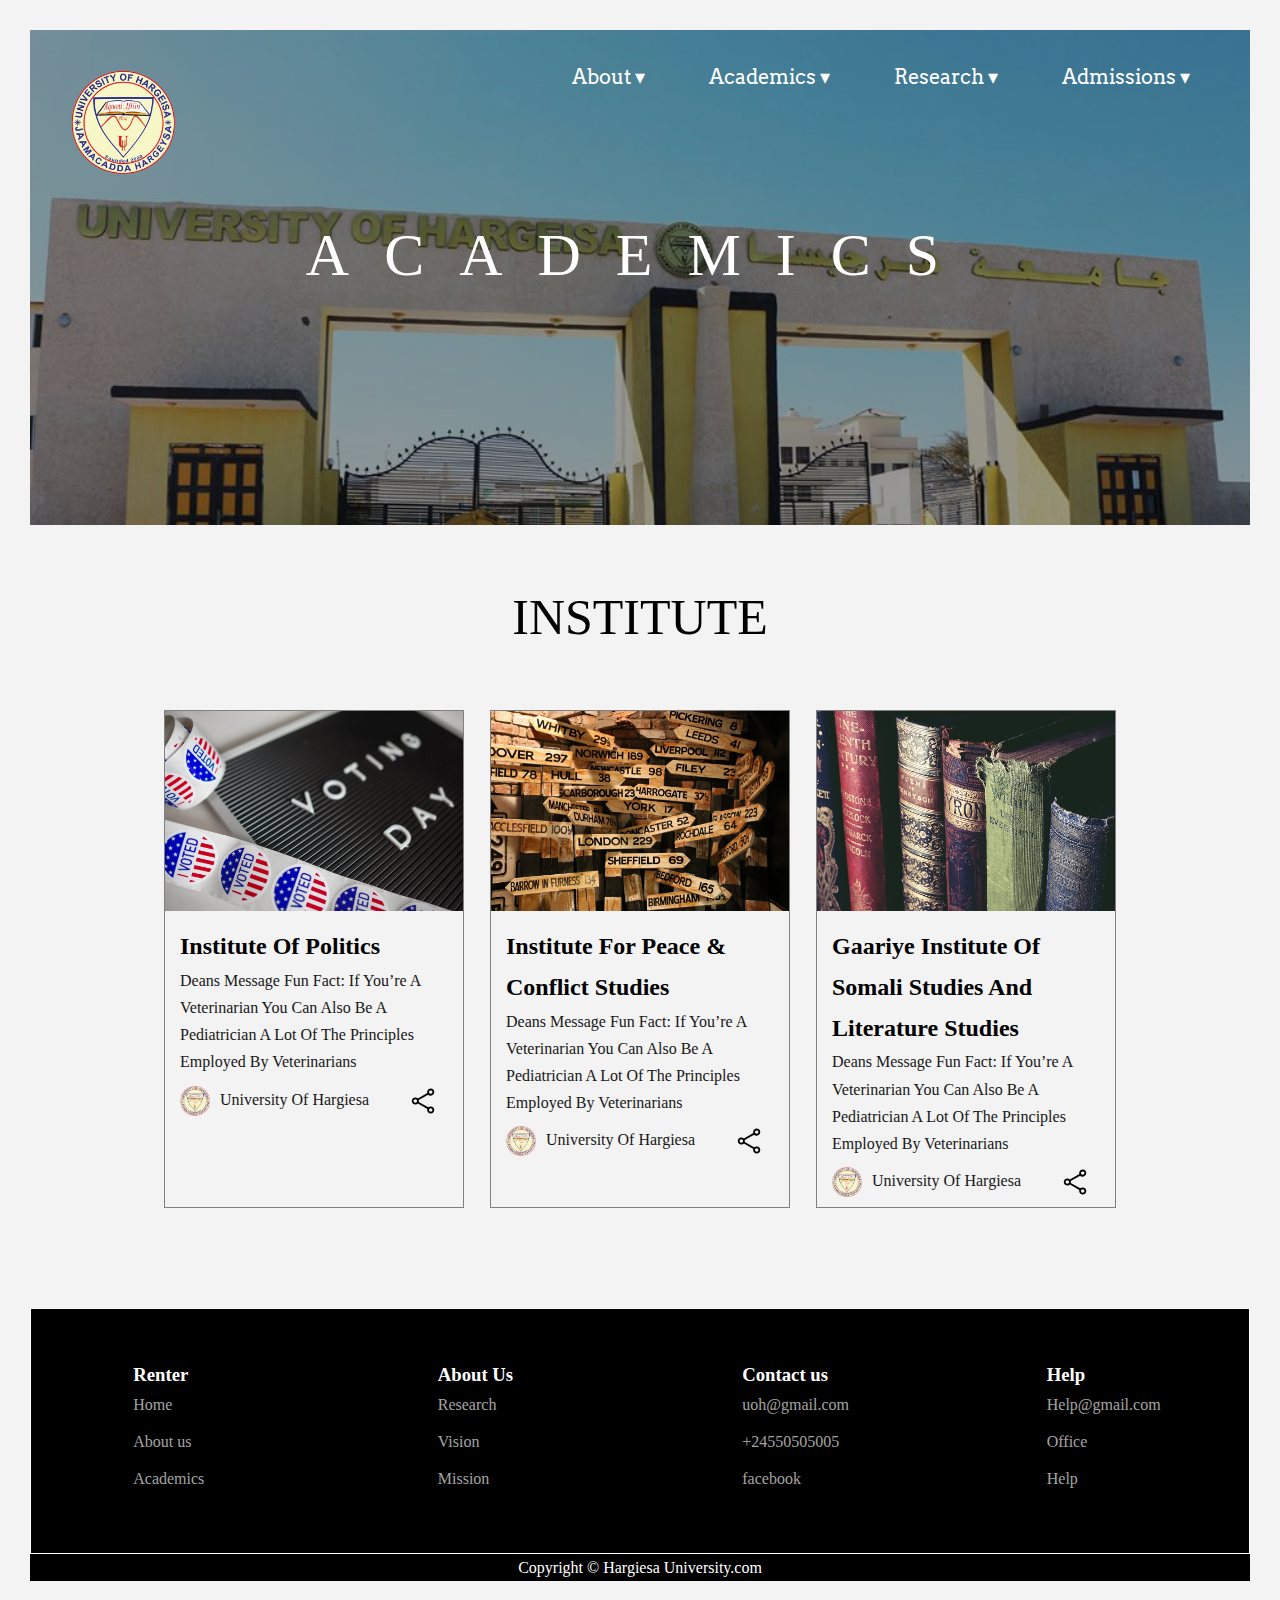
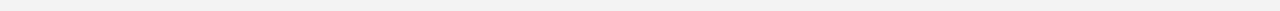
<file: academics- Institutes.html>
<!DOCTYPE html>
<html lang="en">
  <head>
    <meta charset="UTF-8" />
    <meta http-equiv="X-UA-Compatible" content="IE=edge" />
    <meta name="viewport" content="width=device-width, initial-scale=1.0" />
    <link
      rel="shortcut icon"
      type="image/png"
      href="./images/University_of_Hargeisa.svg.png"
    />
    <link rel="stylesheet" href="./css/style.css" />
    <title>University Of Hargiesa</title>
  </head>
  <body>
    <header class="banner">
      <link
        href="https://fonts.googleapis.com/css?family=Arvo&display=swap"
        rel="stylesheet"
      />

      <nav role="navigation" class="primary-navigation">
        <ul>
          <li>
            <a href="./about-mission.html"
              >About &dtrif;
              <ul class="dropdown">
                <li><a href="./about-vission.html">Vission</a></li>
                <li><a href="./about-mission.html">Mission</a></li>
                <li><a href="./about-senate.html">University Senate</a></li>
              </ul>
            </a>
          </li>
          <li>
            <a href="./Academics-collages.html">Academics &dtrif;</a>
            <ul class="dropdown">
              <li><a href="./Academics-collages.html">Collages</a></li>
              <li><a href="./academics-school.html">Schools</a></li>
              <li><a href="./academics- Institutes.html">institutes</a></li>
            </ul>
          </li>
          <li>
            <a href="./research-committee.html">Research &dtrif;</a>
            <ul class="dropdown">
              <li>
                <a href="./research-committee.html">Research Commmitee</a>
              </li>
              <li><a href="./research-funding.html">Research Funding</a></li>
              <li>
                <a href="./research-polacitions.html">Research Pulications</a>
              </li>
            </ul>
          </li>
          <li>
            <a href="Tuition-add.html">Admissions &dtrif;</a>
            <ul class="dropdown">
              <li>
                <a href="./Tuition-add.html">Registration Student Tuition</a>
              </li>
              <li>
                <a href="./Scholarships-add.html"
                  >Registration Scholar Student</a
                >
              </li>
            </ul>
          </li>
        </ul>
      </nav>
      <div class="banner__logo-box">
        <a href="./index.html">
          <img src="./images/LOGO.png" alt="Logo" class="banner__logo"
        /></a>
      </div>
      <div class="banner__text-box">
        <h1 class="heading-primary">
          <span class="heading-primary--main">Academics</span>
        </h1>
      </div>
    </header>
    <h1 class="title margin-bottom">Institute</h1>

    <section class="institutes margin-top margin-bottom-x2">
      <!-- <div class="collage">
            <img src="./images/ast-mission.jpeg" alt="image">
            
            <div class="collage-info">
             <h2>title of the collage</h2>
             <p class="paragraphy">Lorem ipsum dolor sit amet consectetur adipisicing elit. Dicta sapiente accusamus dolorem culpa autem doloribus, explicabo, expedita qui, veritatis non totam</p>
             
            <div class="collage-content">
                <p class="paragraphy"><img src="./images/LOGO.png" alt="logo">University of Hargiesa </p>
                <img src="./images/share_FILL0_wght400_GRAD0_opsz48.svg" alt="">
            </div>
         </div>
        </div> -->
    </section>
    <footer class="border-top">
      <div class="cards">
        <div class="cards__item">
          <div>
            <h3>Renter</h3>
            <a href="#">Home</a>
            <a href="#">About us</a>
            <a href="#">Academics</a>
          </div>
        </div>
        <div class="cards__item">
          <div>
            <h3>About Us</h3>
            <a href="#">Research</a>
            <a href="#">Vision</a>
            <a href="#">Mission</a>
          </div>
        </div>
        <div class="cards__item">
          <div>
            <h3>Contact us</h3>
            <a href="#">uoh@gmail.com</a>
            <a href="#">+24550505005</a>
            <a href="#">facebook</a>
          </div>
        </div>

        <div class="cards__item">
          <div>
            <h3>Help</h3>
            <a href="#">Help@gmail.com</a>
            <a href="#">Office</a>
            <a href="#">Help</a>
          </div>
        </div>
      </div>

      <p class="text-center border-top pt-2">
        Copyright &copy; Hargiesa University.com
      </p>
    </footer>
    <script src="./js/index.js"></script>
  </body>
</html>
</file>
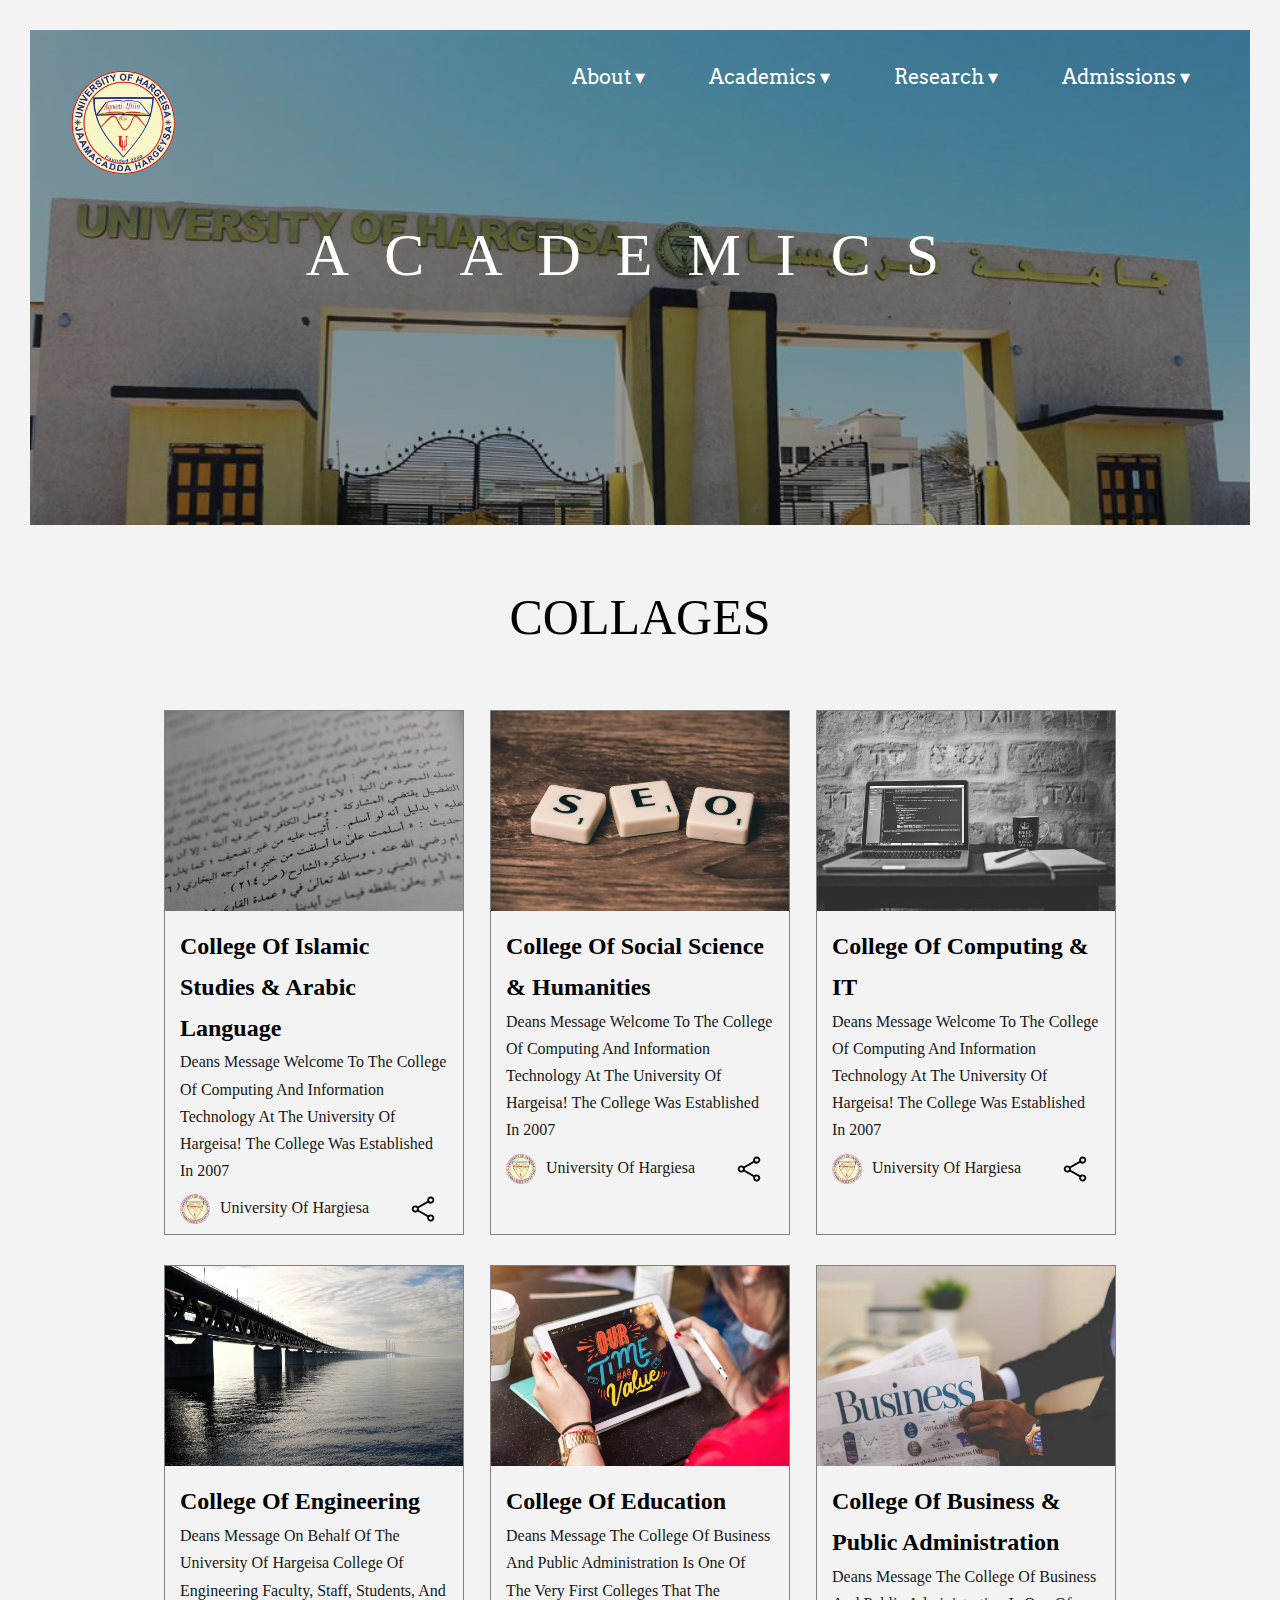
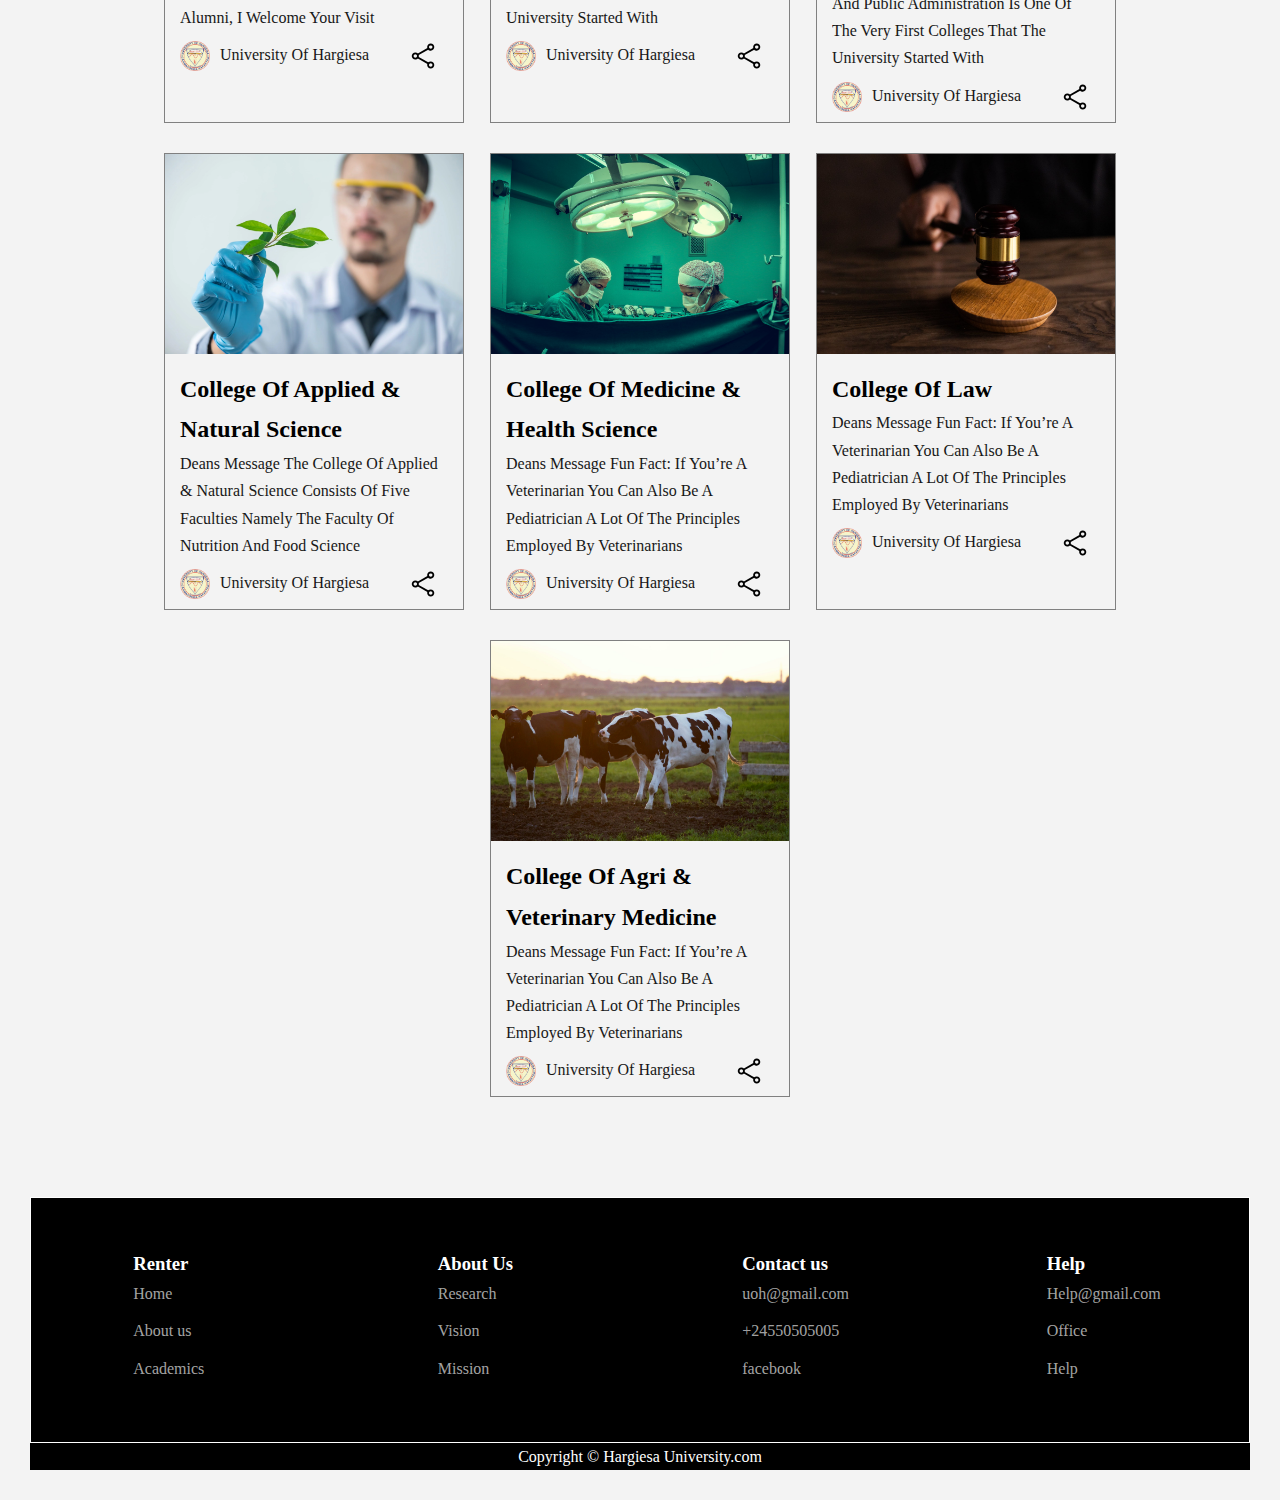
<file: Academics-collages.html>
<!DOCTYPE html>
<html lang="en">
  <head>
    <meta charset="UTF-8" />
    <meta http-equiv="X-UA-Compatible" content="IE=edge" />
    <meta name="viewport" content="width=device-width, initial-scale=1.0" />
    <link
      rel="shortcut icon"
      type="image/png"
      href="./images/University_of_Hargeisa.svg.png"
    />
    <link rel="stylesheet" href="./css/style.css" />
    <title>University Of Hargiesa</title>
  </head>
  <body>
    <header class="banner">
      <link
        href="https://fonts.googleapis.com/css?family=Arvo&display=swap"
        rel="stylesheet"
      />

      <nav role="navigation" class="primary-navigation">
        <ul>
          <li>
            <a href="./about-mission.html"
              >About &dtrif;
              <ul class="dropdown">
                <li><a href="./about-vission.html">Vission</a></li>
                <li><a href="./about-mission.html">Mission</a></li>
                <li><a href="./about-senate.html">University Senate</a></li>
              </ul>
            </a>
          </li>
          <li>
            <a href="./Academics-collages.html">Academics &dtrif;</a>
            <ul class="dropdown">
              <li><a href="./Academics-collages.html">Collages</a></li>
              <li><a href="./academics-school.html">Schools</a></li>
              <li><a href="./academics- Institutes.html">institutes</a></li>
            </ul>
          </li>
          <li>
            <a href="./research-committee.html">Research &dtrif;</a>
            <ul class="dropdown">
              <li>
                <a href="./research-committee.html">Research Commmitee</a>
              </li>
              <li><a href="./research-funding.html">Research Funding</a></li>
              <li>
                <a href="./research-polacitions.html">Research Pulications</a>
              </li>
            </ul>
          </li>
          <li>
            <a href="Tuition-add.html">Admissions &dtrif;</a>
            <ul class="dropdown">
              <li>
                <a href="./Tuition-add.html">Registration Student Tuition</a>
              </li>
              <li>
                <a href="./Scholarships-add.html"
                  >Registration Scholar Student</a
                >
              </li>
            </ul>
          </li>
        </ul>
      </nav>
      <div class="banner__logo-box">
        <a href="./index.html">
          <img src="./images/LOGO.png" alt="Logo" class="banner__logo"
        /></a>
      </div>
      <div class="banner__text-box">
        <h1 class="heading-primary">
          <span class="heading-primary--main">Academics</span>
        </h1>
      </div>
    </header>
    <h1 class="title margin-bottom">Collages</h1>

    <section class="collages margin-top margin-bottom-x2">
      <!-- <div class="collage">
            <img src="./images/ast-mission.jpeg" alt="image">
            
            <div class="collage-info">
             <h2>title of the collage</h2>
             <p class="paragraphy">Lorem ipsum dolor sit amet consectetur adipisicing elit. Dicta sapiente accusamus dolorem culpa autem doloribus, explicabo, expedita qui, veritatis non totam</p>
             
            <div class="collage-content">
                <p class="paragraphy"><img src="./images/LOGO.png" alt="logo">University of Hargiesa </p>
                <img src="./images/share_FILL0_wght400_GRAD0_opsz48.svg" alt="">
            </div>
         </div>
        </div> -->
    </section>
    <footer class="border-top">
      <div class="cards">
        <div class="cards__item">
          <div>
            <h3>Renter</h3>
            <a href="#">Home</a>
            <a href="#">About us</a>
            <a href="#">Academics</a>
          </div>
        </div>
        <div class="cards__item">
          <div>
            <h3>About Us</h3>
            <a href="#">Research</a>
            <a href="#">Vision</a>
            <a href="#">Mission</a>
          </div>
        </div>
        <div class="cards__item">
          <div>
            <h3>Contact us</h3>
            <a href="#">uoh@gmail.com</a>
            <a href="#">+24550505005</a>
            <a href="#">facebook</a>
          </div>
        </div>

        <div class="cards__item">
          <div>
            <h3>Help</h3>
            <a href="#">Help@gmail.com</a>
            <a href="#">Office</a>
            <a href="#">Help</a>
          </div>
        </div>
      </div>

      <p class="text-center border-top pt-2">
        Copyright &copy; Hargiesa University.com
      </p>
    </footer>
    <script src="./js/index.js"></script>
  </body>
</html>
</file>
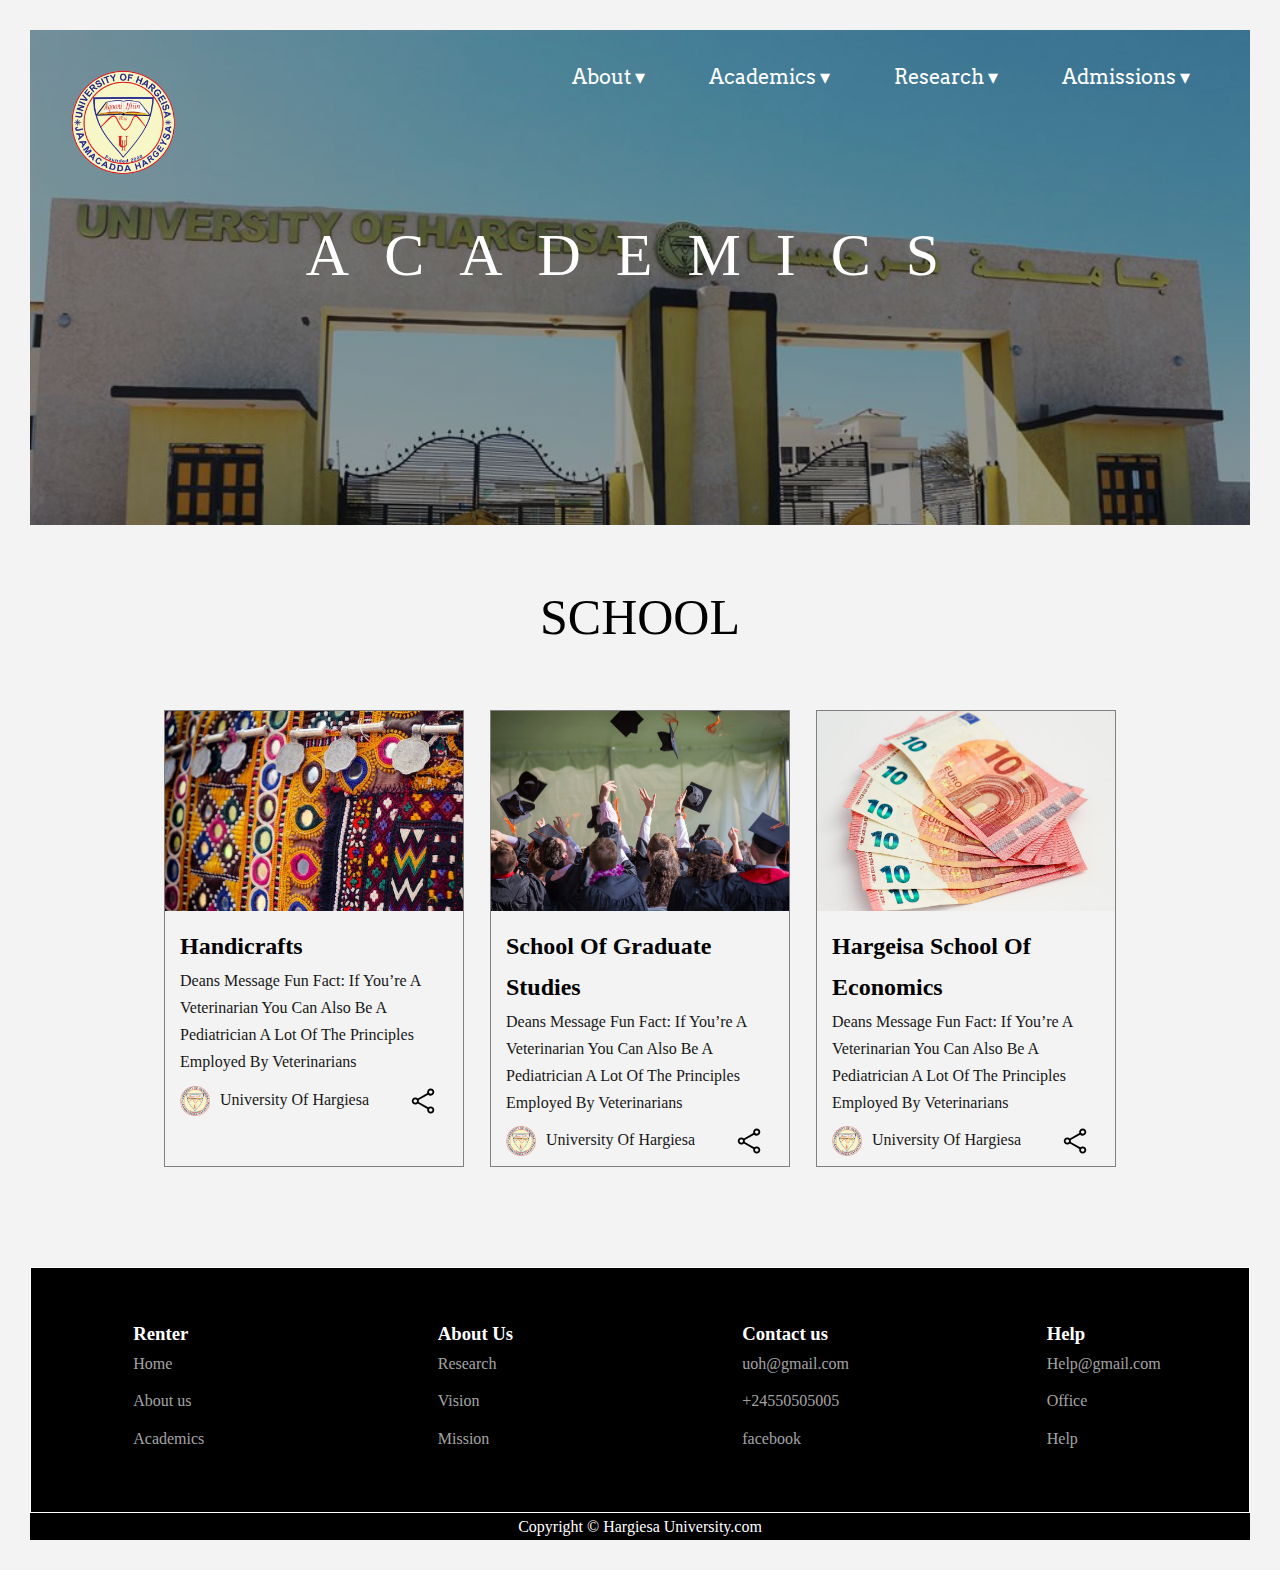
<file: academics-school.html>
<!DOCTYPE html>
<html lang="en">
  <head>
    <meta charset="UTF-8" />
    <meta http-equiv="X-UA-Compatible" content="IE=edge" />
    <meta name="viewport" content="width=device-width, initial-scale=1.0" />
    <link
      rel="shortcut icon"
      type="image/png"
      href="./images/University_of_Hargeisa.svg.png"
    />
    <link rel="stylesheet" href="./css/style.css" />
    <title>University Of Hargiesa</title>
  </head>
  <body>
    <header class="banner">
      <link
        href="https://fonts.googleapis.com/css?family=Arvo&display=swap"
        rel="stylesheet"
      />

      <nav role="navigation" class="primary-navigation">
        <ul>
          <li>
            <a href="./about-mission.html"
              >About &dtrif;
              <ul class="dropdown">
                <li><a href="./about-vission.html">Vission</a></li>
                <li><a href="./about-mission.html">Mission</a></li>
                <li><a href="./about-senate.html">University Senate</a></li>
              </ul>
            </a>
          </li>
          <li>
            <a href="./Academics-collages.html">Academics &dtrif;</a>
            <ul class="dropdown">
              <li><a href="./Academics-collages.html">Collages</a></li>
              <li><a href="./academics-school.html">Schools</a></li>
              <li><a href="./academics- Institutes.html">institutes</a></li>
            </ul>
          </li>
          <li>
            <a href="./research-committee.html">Research &dtrif;</a>
            <ul class="dropdown">
              <li>
                <a href="./research-committee.html">Research Commmitee</a>
              </li>
              <li><a href="./research-funding.html">Research Funding</a></li>
              <li>
                <a href="./research-polacitions.html">Research Pulications</a>
              </li>
            </ul>
          </li>
          <li>
            <a href="Tuition-add.html">Admissions &dtrif;</a>
            <ul class="dropdown">
              <li>
                <a href="./Tuition-add.html">Registration Student Tuition</a>
              </li>
              <li>
                <a href="./Scholarships-add.html"
                  >Registration Scholar Student</a
                >
              </li>
            </ul>
          </li>
        </ul>
      </nav>
      <div class="banner__logo-box">
        <a href="./index.html">
          <img src="./images/LOGO.png" alt="Logo" class="banner__logo"
        /></a>
      </div>
      <div class="banner__text-box">
        <h1 class="heading-primary">
          <span class="heading-primary--main">Academics</span>
        </h1>
      </div>
    </header>
    <h1 class="title margin-bottom">School</h1>

    <section class="schools margin-top margin-bottom-x2">
      <!-- <div class="collage">
            <img src="./images/ast-mission.jpeg" alt="image">
            
            <div class="collage-info">
             <h2>title of the collage</h2>
             <p class="paragraphy">Lorem ipsum dolor sit amet consectetur adipisicing elit. Dicta sapiente accusamus dolorem culpa autem doloribus, explicabo, expedita qui, veritatis non totam</p>
             
            <div class="collage-content">
                <p class="paragraphy"><img src="./images/LOGO.png" alt="logo">University of Hargiesa </p>
                <img src="./images/share_FILL0_wght400_GRAD0_opsz48.svg" alt="">
            </div>
         </div>
        </div> -->
    </section>
        <footer class="border-top">
      <div class="cards">
        <div class="cards__item">
          <div>
            <h3>Renter</h3>
            <a href="#">Home</a>
            <a href="#">About us</a>
            <a href="#">Academics</a>
          </div>
        </div>
        <div class="cards__item">
          <div>
            <h3>About Us</h3>
            <a href="#">Research</a>
            <a href="#">Vision</a>
            <a href="#">Mission</a>
          </div>
        </div>
        <div class="cards__item">
          <div>
            <h3>Contact us</h3>
            <a href="#">uoh@gmail.com</a>
            <a href="#">+24550505005</a>
            <a href="#">facebook</a>
          </div>
        </div>

        <div class="cards__item">
          <div>
            <h3>Help</h3>
            <a href="#">Help@gmail.com</a>
            <a href="#">Office</a>
            <a href="#">Help</a>
          </div>
        </div>
      </div>

      <p class="text-center border-top pt-2">
        Copyright &copy; Hargiesa University.com
      </p>
    </footer>
    <script src="./js/index.js"></script>
  </body>
</html>
</file>
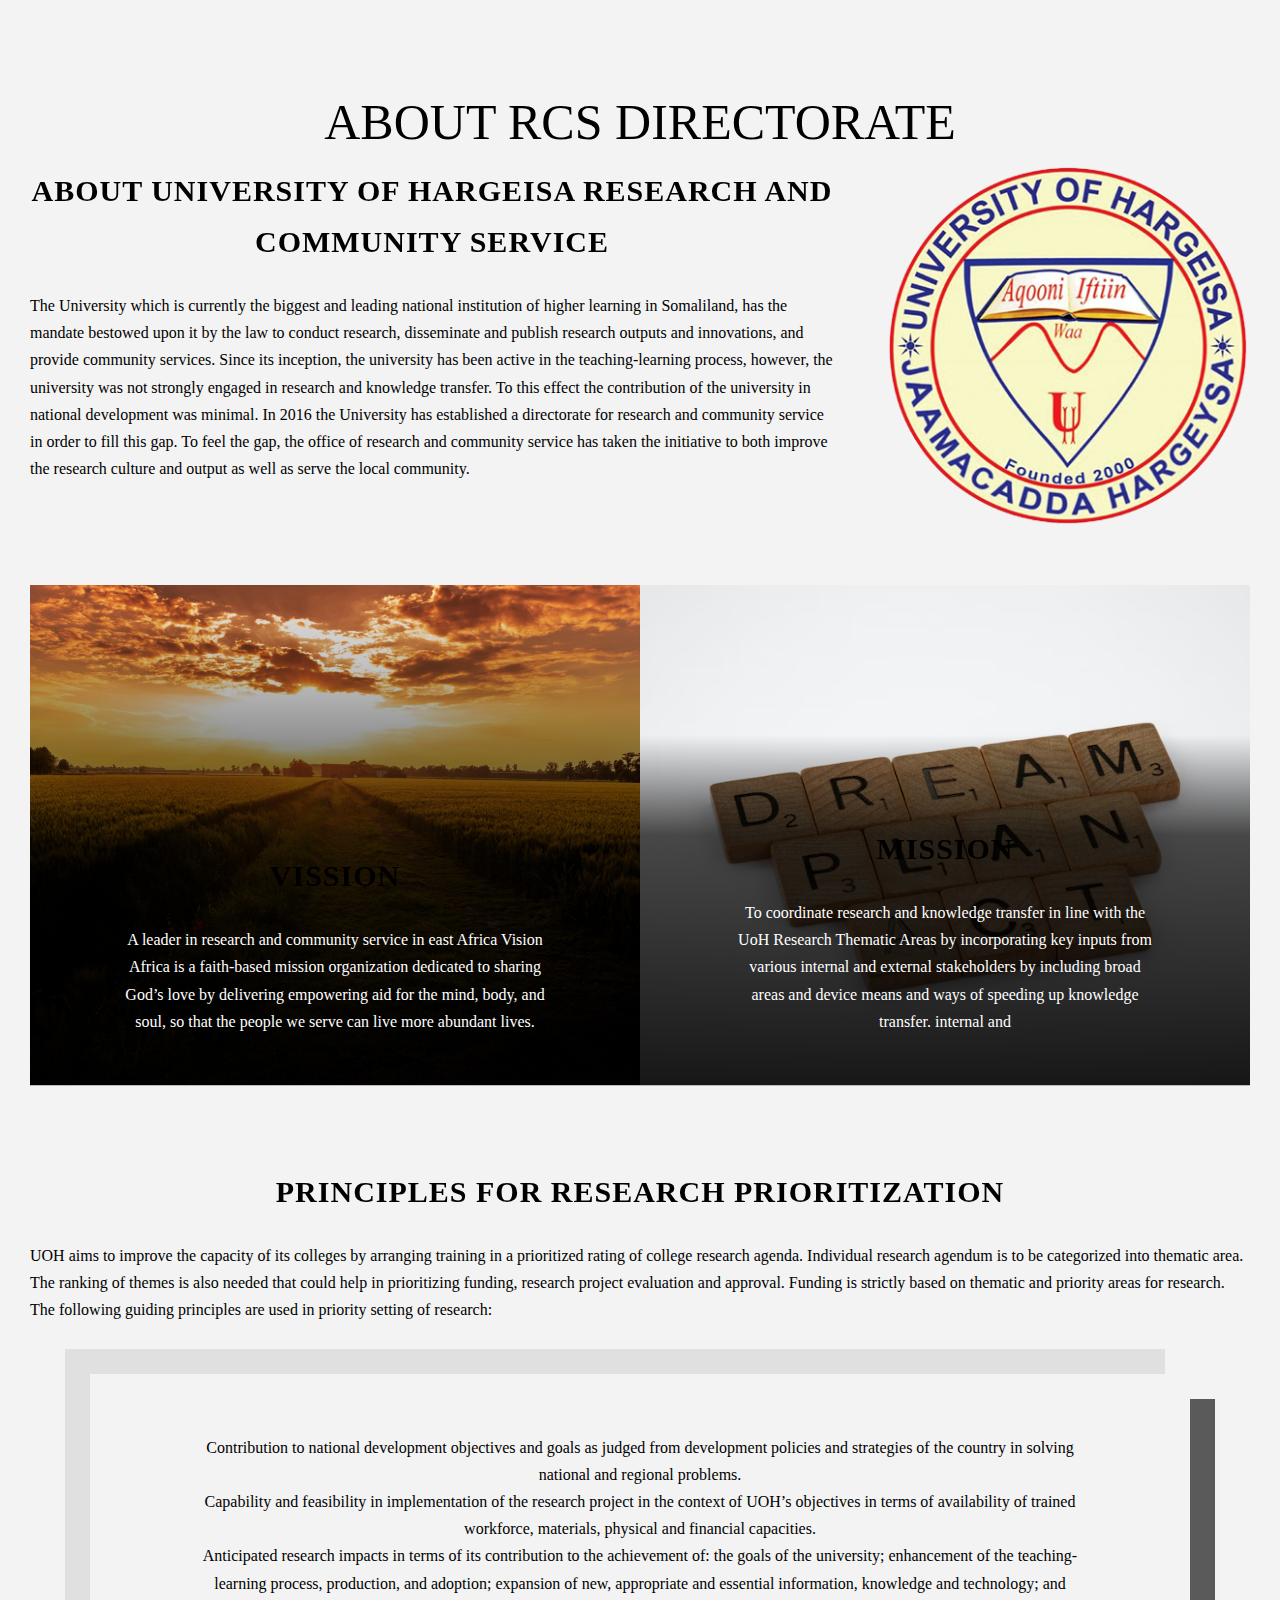
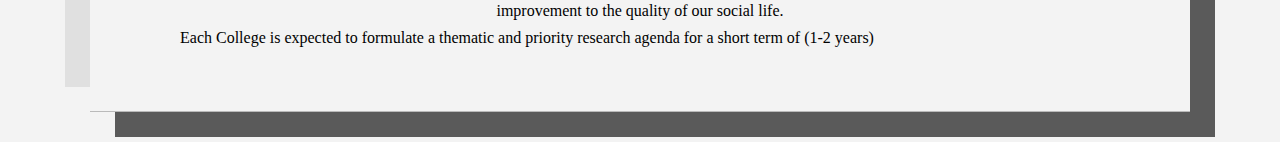
<file: communty-research.html>
<!DOCTYPE html>
<html lang="en">
  <head>
    <meta charset="UTF-8" />
    <meta http-equiv="X-UA-Compatible" content="IE=edge" />
    <meta name="viewport" content="width=device-width, initial-scale=1.0" />
    <link
      rel="shortcut icon"
      type="image/png"
      href="./images/University_of_Hargeisa.svg.png"
    />
    <link rel="stylesheet" href="./css/style.css" />
    <title>University Of Hargiesa</title>
  </head>
  <body>
    <section class="cr">
      <h1 class="title">About RCS Directorate</h1>

      <div class="community-service">
        <div class="community-service-text">
          <h2 class="header  text-center">
            ABOUT UNIVERSITY OF HARGEISA RESEARCH AND COMMUNITY SERVICE
          </h2>
          <p class="paragraphy">
            The University which is currently the biggest and leading national
            institution of higher learning in Somaliland, has the mandate
            bestowed upon it by the law to conduct research, disseminate and
            publish research outputs and innovations, and provide community
            services. Since its inception, the university has been active in the
            teaching-learning process, however, the university was not strongly
            engaged in research and knowledge transfer. To this effect the
            contribution of the university in national development was minimal.
            In 2016 the University has established a directorate for research
            and community service in order to fill this gap. To feel the gap,
            the office of research and community service has taken the
            initiative to both improve the research culture and output as well
            as serve the local community.
          </p>
        </div>

        <div class="community-service-image">
          <img src="./images/LOGO.png" alt="university" />
        </div>
      </div>

      <div class="cr-vm">
        <div class="cr-vm-overlay-1">
          <div class="cr-vission">
            <h2 class="header">Vission</h2>
            <p class="paragraphy">
              A leader in research and community service in east Africa Vision
              Africa is a faith-based mission organization dedicated to sharing
              God’s love by delivering empowering aid for the mind, body, and
              soul, so that the people we serve can live more abundant lives.
            </p>
          </div>
        </div>
        <div class="cr-vm-overlay-2">
          <div class="cr-mission">
            <h2 class="header">Mission</h2>
            <p class="paragraphy">
              To coordinate research and knowledge transfer in line with the UoH
              Research Thematic Areas by incorporating key inputs from various
              internal and external stakeholders by including broad areas and
              device means and ways of speeding up knowledge transfer. internal
              and 
            </p>
          </div>
        </div>
      </div>
      <div class="cr-princioles">
        <h2 class="header text-center">PRINCIPLES FOR RESEARCH PRIORITIZATION</h2>
        <p class="paragraphy">
          UOH aims to improve the capacity of its colleges by arranging training
          in a prioritized rating of college research agenda. Individual
          research agendum is to be categorized into thematic area. The ranking
          of themes is also needed that could help in prioritizing funding,
          research project evaluation and approval. Funding is strictly based on
          thematic and priority areas for research. The following guiding
          principles are used in priority setting of research:
        </p>

        <ul class="cr-principle-list">
          <li >
            Contribution to national development objectives and goals as judged
            from development policies and strategies of the country in solving
            national and regional problems.
          </li>
          <li>
            Capability and feasibility in implementation of the research project
            in the context of UOH’s objectives in terms of availability of
            trained workforce, materials, physical and financial capacities.
          </li>
          <li>
            Anticipated research impacts in terms of its contribution to the
            achievement of: the goals of the university; enhancement of the
            teaching-learning process, production, and adoption; expansion of
            new, appropriate and essential information, knowledge and
            technology; and improvement to the quality of our social life.
          </li>
          <li>
            Each College is expected to formulate a thematic and priority
            research agenda for a short term of (1-2 years)
          </li>
        </ul>
      </div>
    </section>
  </body>
</html>
</file>
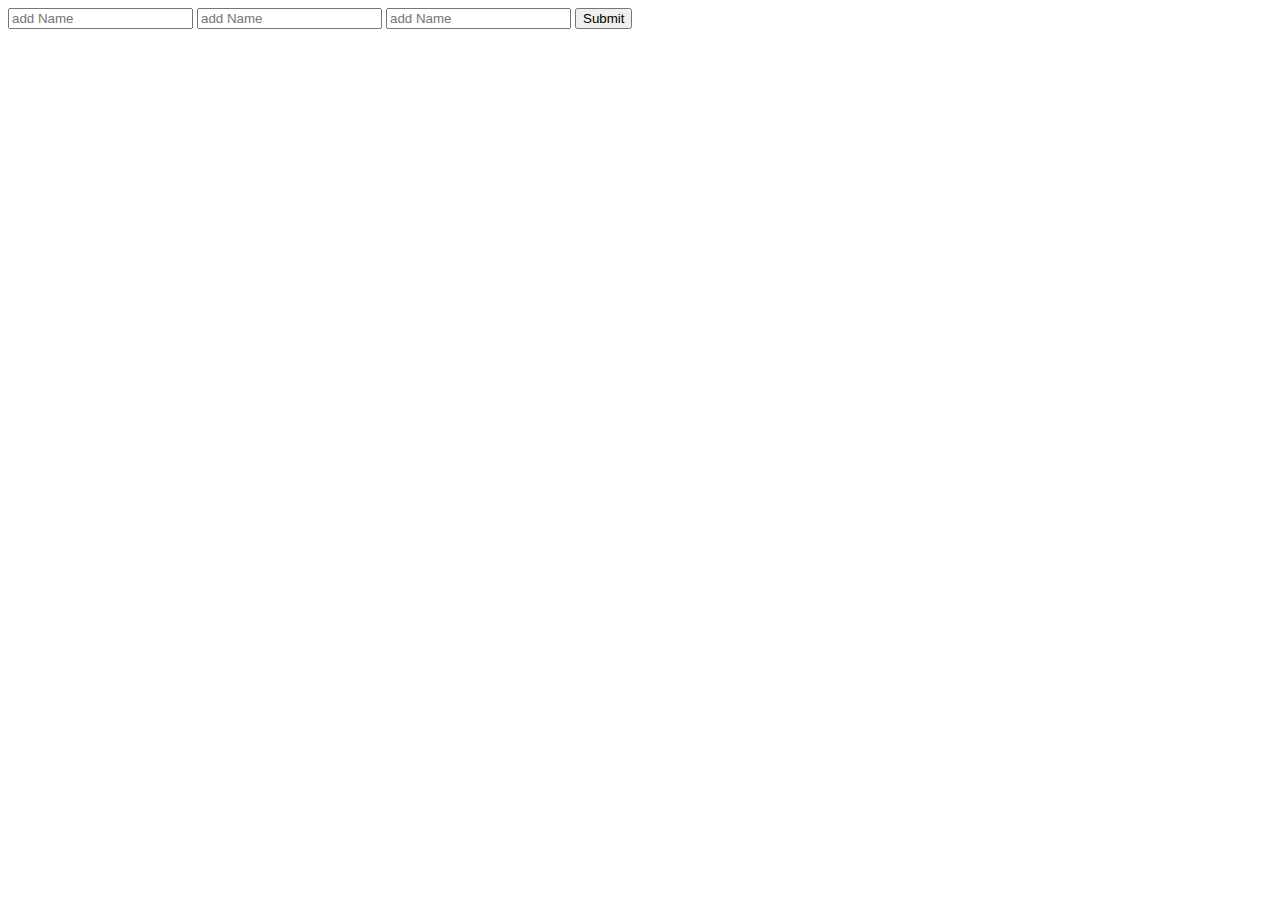
<file: form.html>
<!DOCTYPE html>
<html lang="en">
<head>
    <meta charset="UTF-8">
    <meta http-equiv="X-UA-Compatible" content="IE=edge">
    <meta name="viewport" content="width=device-width, initial-scale=1.0">
    <title>Document</title>
</head>
<body>
    <form>
        <input type="text" placeholder="add Name" name="firstName" class="first-name">
        <input type="text" placeholder="add Name" name= "lastName" class="last-name">
        <input type="number" placeholder="add Name" name="add-id" class="id">
        <button>Submit</button>
    </form>
    
<script src="./js/form.js"></script>
</body>
</html>
</file>
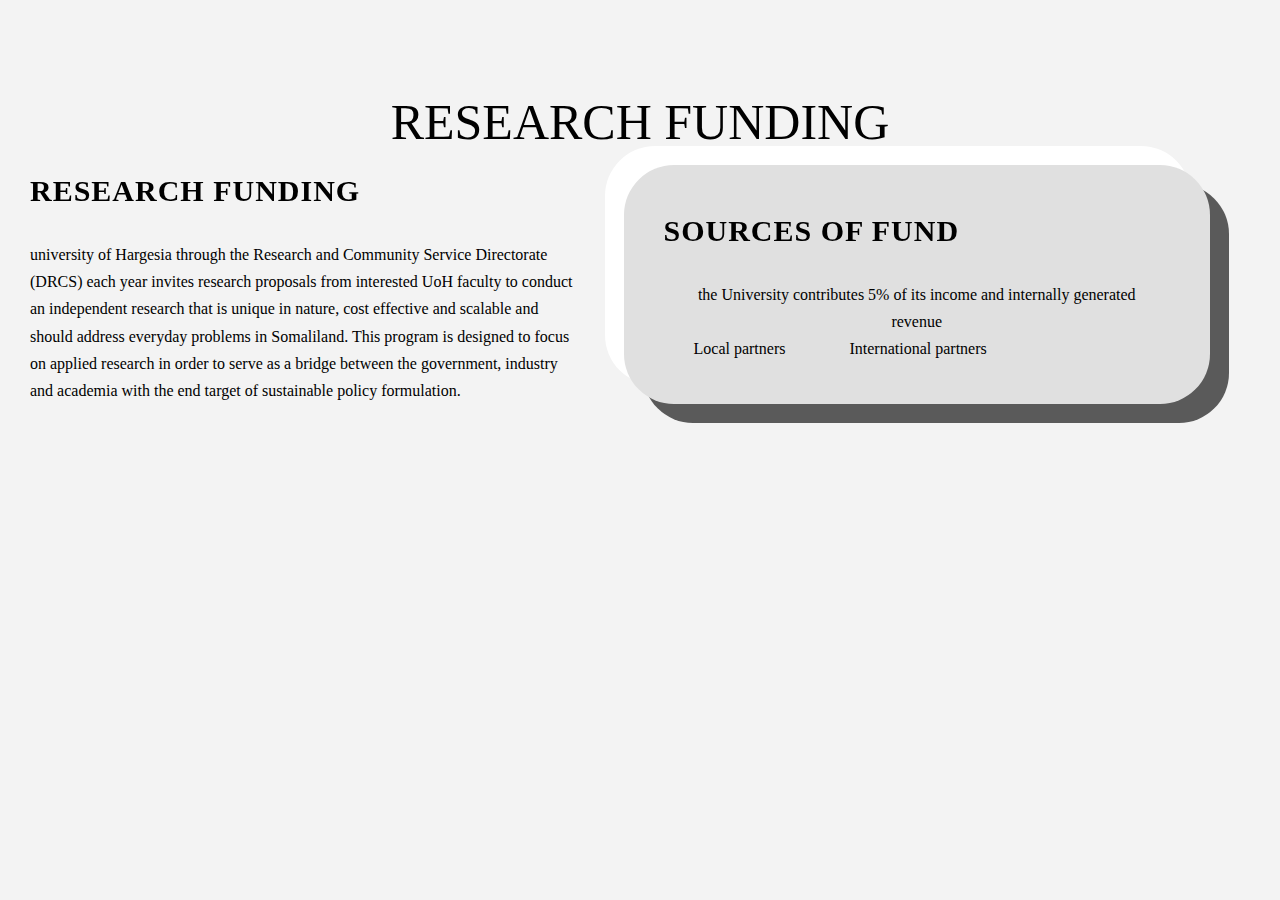
<file: funding-research.html>
<!DOCTYPE html>
<html lang="en">
  <head>
    <meta charset="UTF-8" />
    <meta http-equiv="X-UA-Compatible" content="IE=edge" />
    <meta name="viewport" content="width=device-width, initial-scale=1.0" />
    <link
      rel="shortcut icon"
      type="image/png"
      href="./images/University_of_Hargeisa.svg.png"
    />
    <link rel="stylesheet" href="./css/style.css" />
    <title>University Of Hargiesa</title>
  </head>
  <body>
    <h1 class="title text-center">Research Funding</h1>
    <div class="fund">
      <div class="fund-research">
        <h2 class="header">RESEARCH FUNDING</h2>
        <p class="paragraphy">
          university of Hargesia through the Research and Community Service
          Directorate (DRCS) each year invites research proposals from
          interested UoH faculty to conduct an independent research that is
          unique in nature, cost effective and scalable and should address
          everyday problems in Somaliland. This program is designed to focus on
          applied research in order to serve as a bridge between the government,
          industry and academia with the end target of sustainable policy
          formulation.
        </p>
      </div>

      <div class="fund-resource">
        <h2 class="header">sources of fund</h2>
        <ul class="fund-list">
          <li>
            the University contributes 5% of its income and internally generated
            revenue
          </li>
          <li>Local partners</li>
          <li>International partners</li>
        </ul>
      </div>
    </div>
  </body>
</html>
</file>
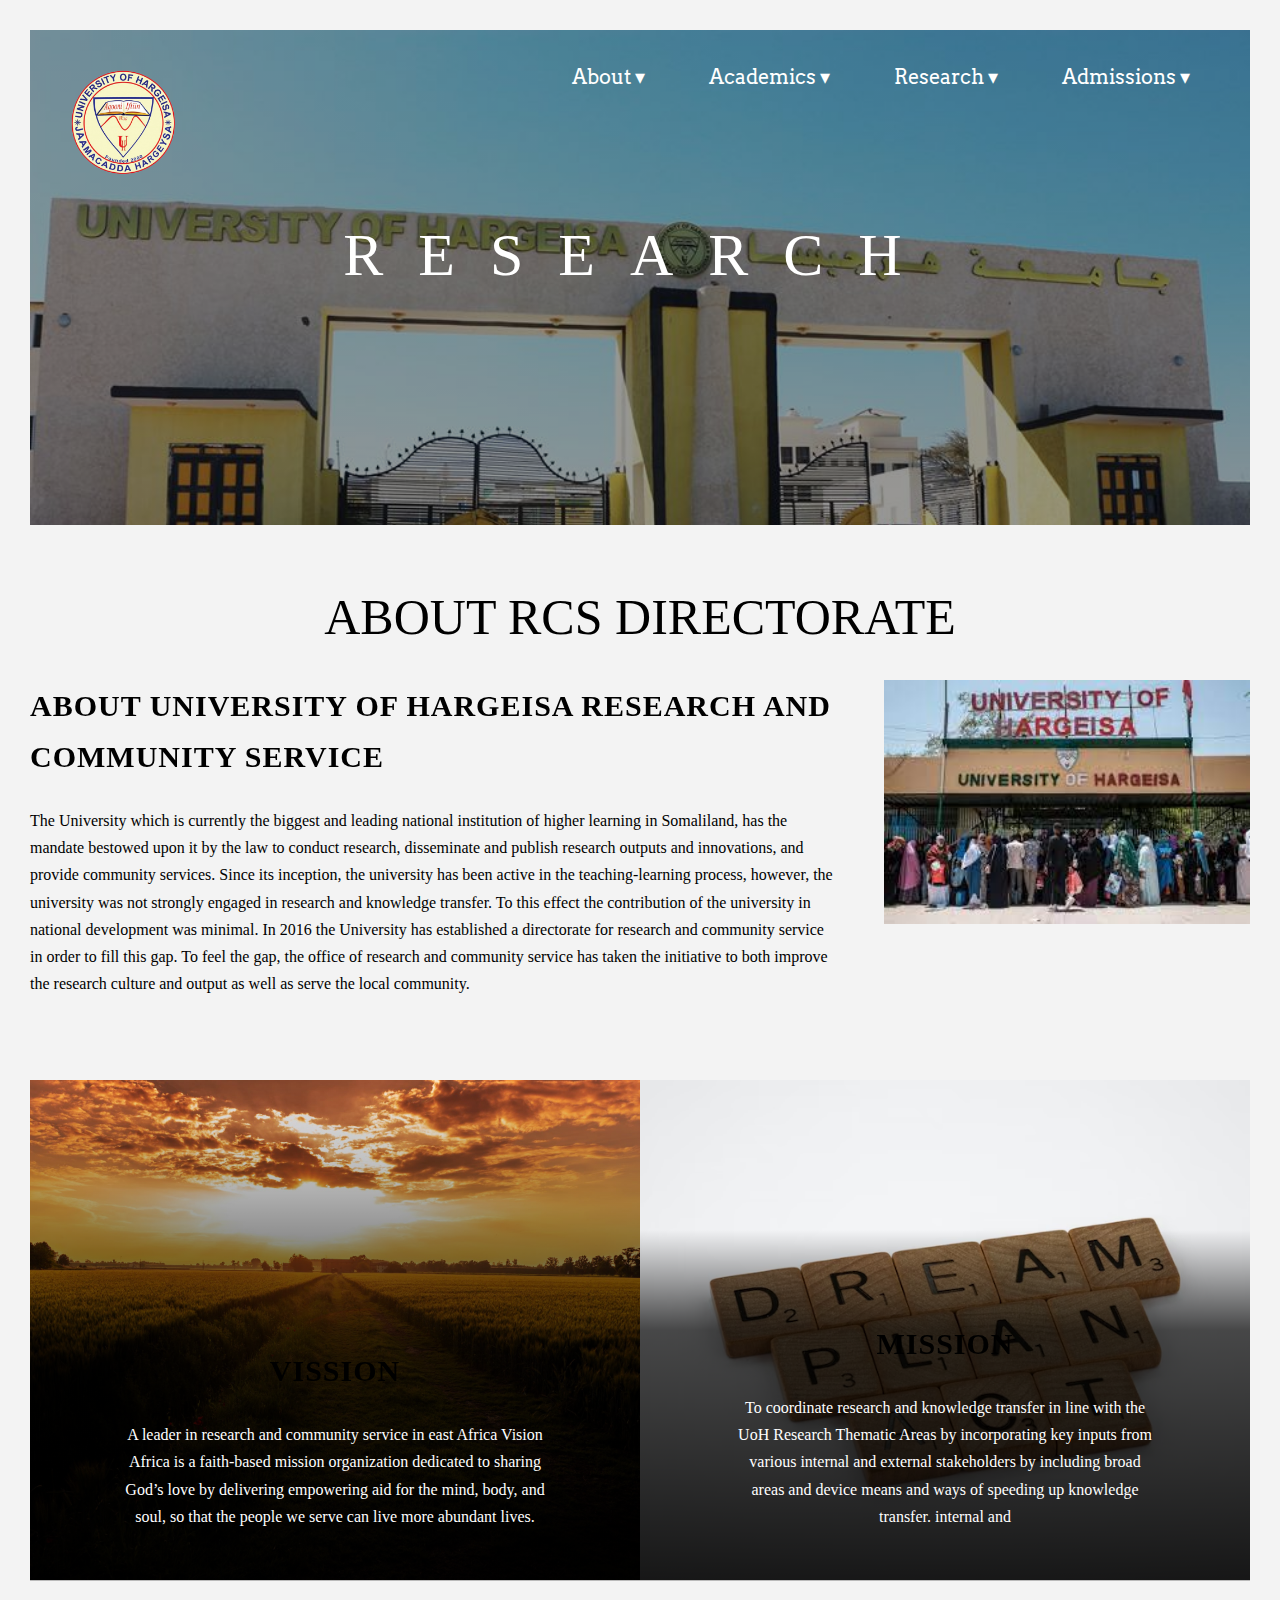
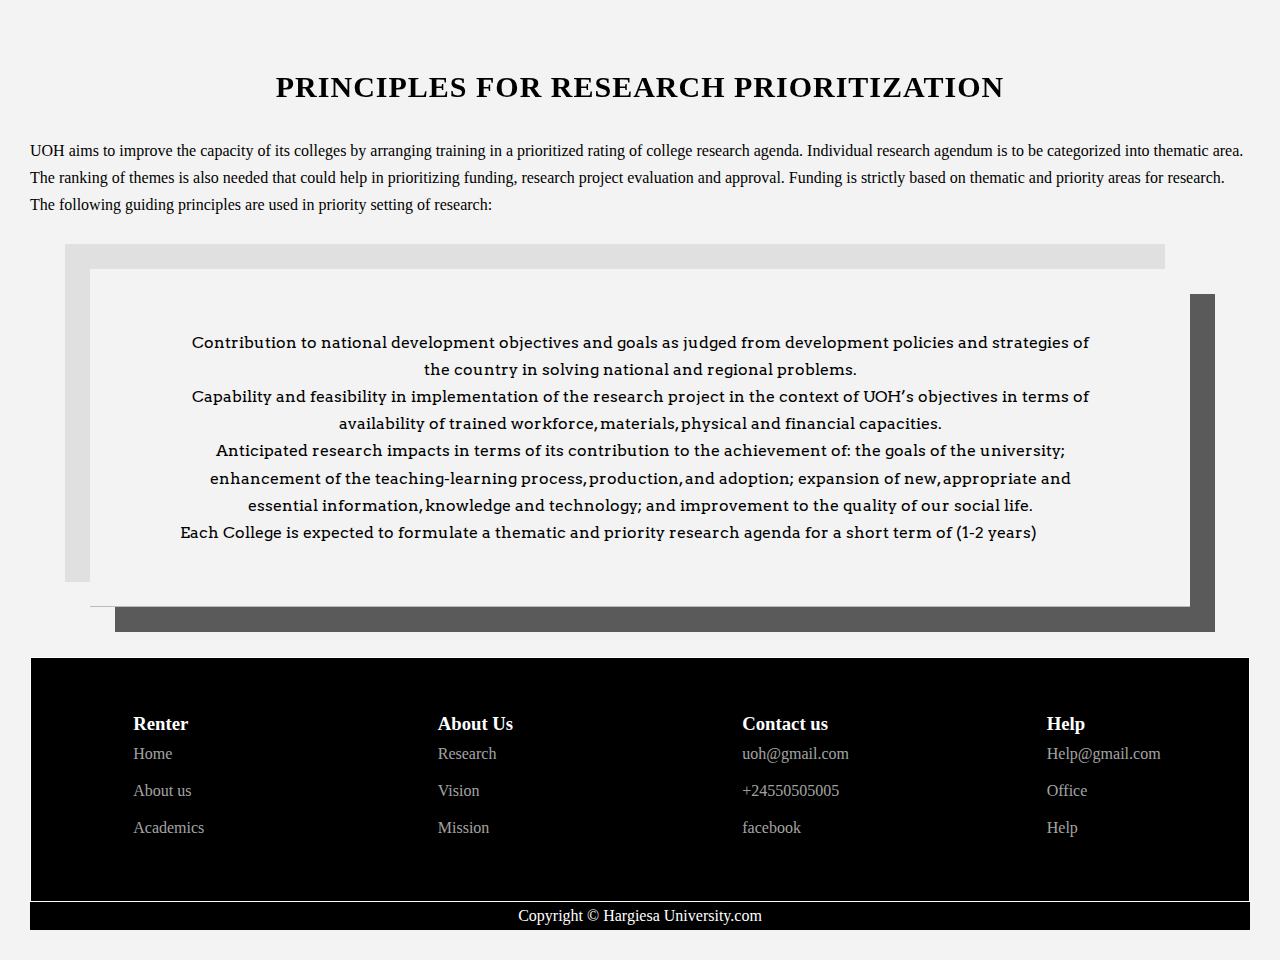
<file: research-committee.html>
<!DOCTYPE html>
<html lang="en">
  <head>
    <meta charset="UTF-8" />
    <meta http-equiv="X-UA-Compatible" content="IE=edge" />
    <meta name="viewport" content="width=device-width, initial-scale=1.0" />
    <link
      rel="shortcut icon"
      type="image/png"
      href="./images/University_of_Hargeisa.svg.png"
    />
    <link rel="stylesheet" href="./css/style.css" />
    <title>University Of Hargiesa</title>
  </head>
  <body>
    <header class="banner">
      <link
        href="https://fonts.googleapis.com/css?family=Arvo&display=swap"
        rel="stylesheet"
      />

      <nav role="navigation" class="primary-navigation">
        <ul>
          <li>
            <a href="./about-mission.html"
              >About &dtrif;
              <ul class="dropdown">
                <li><a href="./about-vission.html">Vission</a></li>
                <li><a href="./about-mission.html">Mission</a></li>
                <li><a href="./about-senate.html">University Senate</a></li>
              </ul>
            </a>
          </li>
          <li>
            <a href="./Academics-collages.html">Academics &dtrif;</a>
            <ul class="dropdown">
              <li><a href="./Academics-collages.html">Collages</a></li>
              <li><a href="./academics-school.html">Schools</a></li>
              <li><a href="./academics- Institutes.html">institutes</a></li>
            </ul>
          </li>
          <li>
            <a href="./research-committee.html">Research &dtrif;</a>
            <ul class="dropdown">
              <li>
                <a href="./research-committee.html">Research Commmitee</a>
              </li>
              <li><a href="./research-funding.html">Research Funding</a></li>
              <li>
                <a href="./research-polacitions.html">Research Pulications</a>
              </li>
            </ul>
          </li>
          <li>
            <a href="Tuition-add.html">Admissions &dtrif;</a>
            <ul class="dropdown">
              <li>
                <a href="./Tuition-add.html">Registration Student Tuition</a>
              </li>
              <li>
                <a href="./Scholarships-add.html"
                  >Registration Scholar Student</a
                >
              </li>
            </ul>
          </li>
        </ul>
      </nav>
      <div class="banner__logo-box">
        <a href="./index.html">
          <img src="./images/LOGO.png" alt="Logo" class="banner__logo"
        /></a>
      </div>
      <div class="banner__text-box">
        <h1 class="heading-primary">
          <span class="heading-primary--main">Research</span>
        </h1>
      </div>
    </header>
    <section class="cr">
      <h1 class="title">About RCS Directorate</h1>

      <div class="community-service">
        <div class="community-service-text">
          <h2 class="header margin-top">
            ABOUT UNIVERSITY OF HARGEISA RESEARCH AND COMMUNITY SERVICE
          </h2>
          <p class="paragraphy">
            The University which is currently the biggest and leading national
            institution of higher learning in Somaliland, has the mandate
            bestowed upon it by the law to conduct research, disseminate and
            publish research outputs and innovations, and provide community
            services. Since its inception, the university has been active in the
            teaching-learning process, however, the university was not strongly
            engaged in research and knowledge transfer. To this effect the
            contribution of the university in national development was minimal.
            In 2016 the University has established a directorate for research
            and community service in order to fill this gap. To feel the gap,
            the office of research and community service has taken the
            initiative to both improve the research culture and output as well
            as serve the local community.
          </p>
        </div>

        <div class="community-service-image margin-top">
          <img src="./images/universty.jfif" alt="university" />
        </div>
      </div>

      <div class="cr-vm">
        <div class="cr-vm-overlay-1">
          <div class="cr-vission">
            <h2 class="header">Vission</h2>
            <p class="paragraphy">
              A leader in research and community service in east Africa Vision
              Africa is a faith-based mission organization dedicated to sharing
              God’s love by delivering empowering aid for the mind, body, and
              soul, so that the people we serve can live more abundant lives.
            </p>
          </div>
        </div>
        <div class="cr-vm-overlay-2">
          <div class="cr-mission">
            <h2 class="header">Mission</h2>
            <p class="paragraphy">
              To coordinate research and knowledge transfer in line with the UoH
              Research Thematic Areas by incorporating key inputs from various
              internal and external stakeholders by including broad areas and
              device means and ways of speeding up knowledge transfer. internal
              and
            </p>
          </div>
        </div>
      </div>
      <div class="cr-princioles">
        <h2 class="header text-center">
          PRINCIPLES FOR RESEARCH PRIORITIZATION
        </h2>
        <p class="paragraphy">
          UOH aims to improve the capacity of its colleges by arranging training
          in a prioritized rating of college research agenda. Individual
          research agendum is to be categorized into thematic area. The ranking
          of themes is also needed that could help in prioritizing funding,
          research project evaluation and approval. Funding is strictly based on
          thematic and priority areas for research. The following guiding
          principles are used in priority setting of research:
        </p>

        <ul class="cr-principle-list">
          <li>
            Contribution to national development objectives and goals as judged
            from development policies and strategies of the country in solving
            national and regional problems.
          </li>
          <li>
            Capability and feasibility in implementation of the research project
            in the context of UOH’s objectives in terms of availability of
            trained workforce, materials, physical and financial capacities.
          </li>
          <li>
            Anticipated research impacts in terms of its contribution to the
            achievement of: the goals of the university; enhancement of the
            teaching-learning process, production, and adoption; expansion of
            new, appropriate and essential information, knowledge and
            technology; and improvement to the quality of our social life.
          </li>
          <li>
            Each College is expected to formulate a thematic and priority
            research agenda for a short term of (1-2 years)
          </li>
        </ul>
      </div>
    </section>
        <footer class="border-top margin-top-2">
      <div class="cards">
        <div class="cards__item">
          <div>
            <h3>Renter</h3>
            <a href="#">Home</a>
            <a href="#">About us</a>
            <a href="#">Academics</a>
          </div>
        </div>
        <div class="cards__item">
          <div>
            <h3>About Us</h3>
            <a href="#">Research</a>
            <a href="#">Vision</a>
            <a href="#">Mission</a>
          </div>
        </div>
        <div class="cards__item">
          <div>
            <h3>Contact us</h3>
            <a href="#">uoh@gmail.com</a>
            <a href="#">+24550505005</a>
            <a href="#">facebook</a>
          </div>
        </div>

        <div class="cards__item">
          <div>
            <h3>Help</h3>
            <a href="#">Help@gmail.com</a>
            <a href="#">Office</a>
            <a href="#">Help</a>
          </div>
        </div>
      </div>

      <p class="text-center border-top pt-2">
        Copyright &copy; Hargiesa University.com
      </p>
    </footer>
  </body>
</html>
</file>
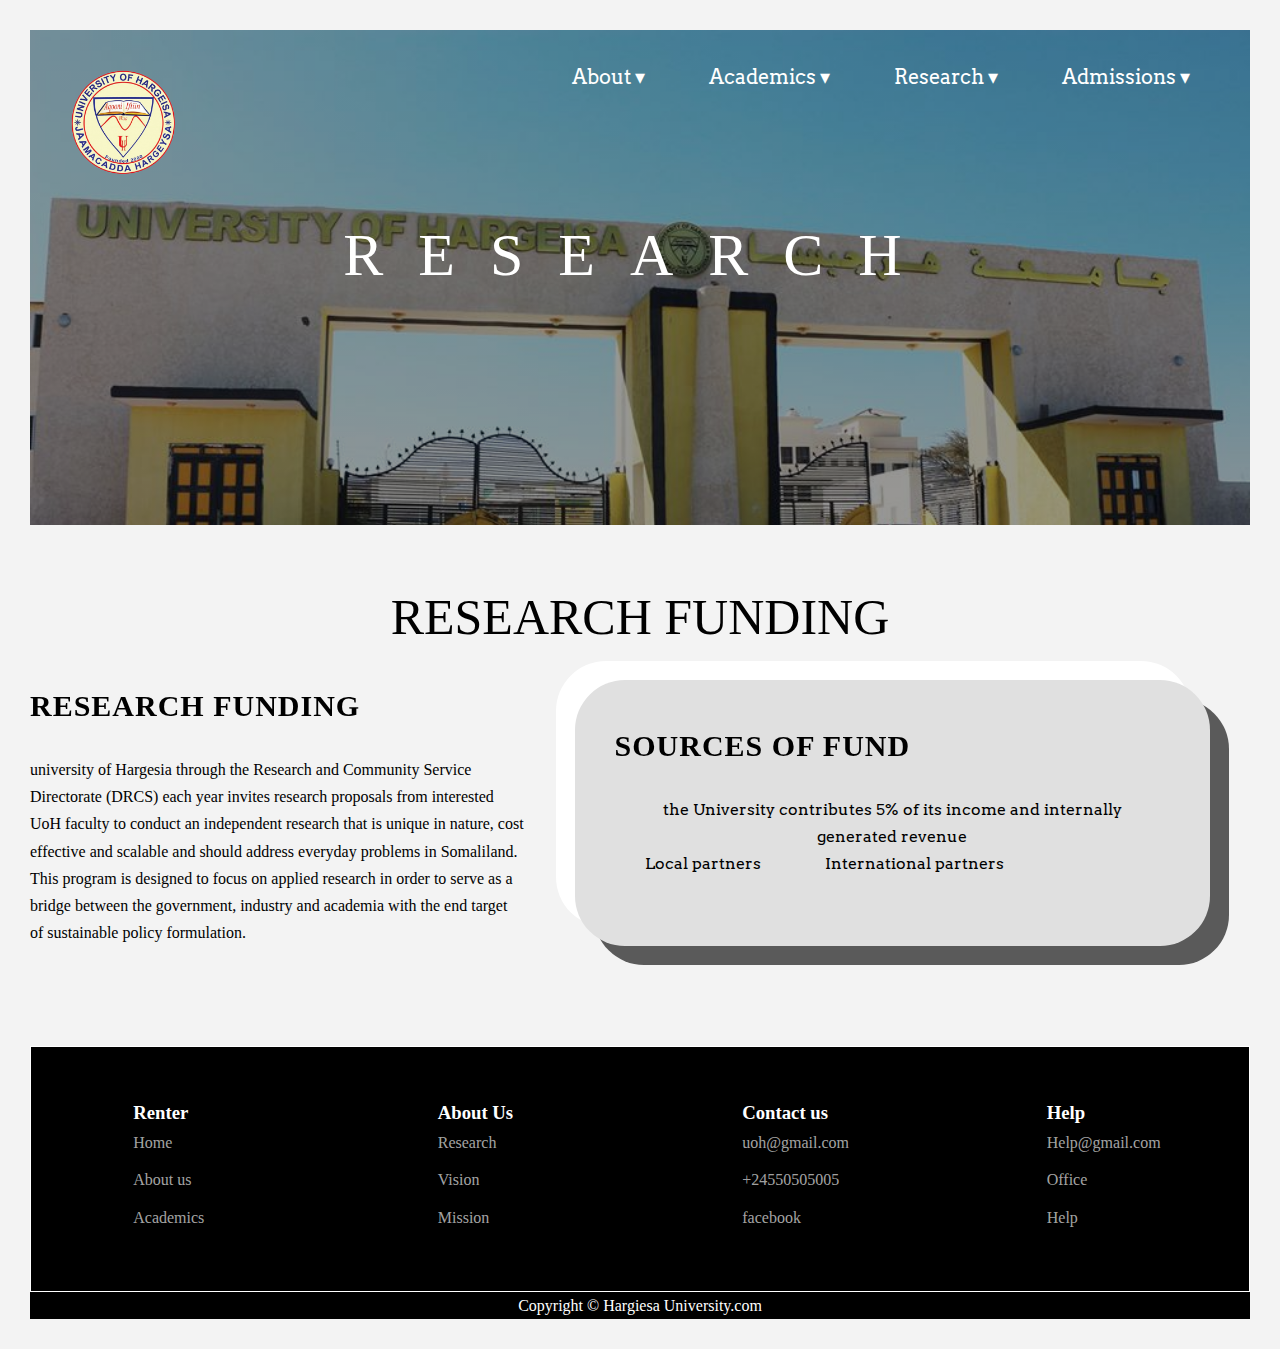
<file: research-funding.html>
<!DOCTYPE html>
<html lang="en">
  <head>
    <meta charset="UTF-8" />
    <meta http-equiv="X-UA-Compatible" content="IE=edge" />
    <meta name="viewport" content="width=device-width, initial-scale=1.0" />
    <link
      rel="shortcut icon"
      type="image/png"
      href="./images/University_of_Hargeisa.svg.png"
    />
    <link rel="stylesheet" href="./css/style.css" />
    <title>University Of Hargiesa</title>
  </head>
  <body>
    <header class="banner">
      <link
        href="https://fonts.googleapis.com/css?family=Arvo&display=swap"
        rel="stylesheet"
      />

      <nav role="navigation" class="primary-navigation">
        <ul>
          <li>
            <a href="./about-mission.html"
              >About &dtrif;
              <ul class="dropdown">
                <li><a href="./about-vission.html">Vission</a></li>
                <li><a href="./about-mission.html">Mission</a></li>
                <li><a href="./about-senate.html">University Senate</a></li>
              </ul>
            </a>
          </li>
          <li>
            <a href="./Academics-collages.html">Academics &dtrif;</a>
            <ul class="dropdown">
              <li><a href="./Academics-collages.html">Collages</a></li>
              <li><a href="./academics-school.html">Schools</a></li>
              <li><a href="./academics- Institutes.html">institutes</a></li>
            </ul>
          </li>
          <li>
            <a href="./research-committee.html">Research &dtrif;</a>
            <ul class="dropdown">
              <li>
                <a href="./research-committee.html">Research Commmitee</a>
              </li>
              <li><a href="./research-funding.html">Research Funding</a></li>
              <li>
                <a href="./research-polacitions.html">Research Pulications</a>
              </li>
            </ul>
          </li>
          <li>
            <a href="Tuition-add.html">Admissions &dtrif;</a>
            <ul class="dropdown">
              <li>
                <a href="./Tuition-add.html">Registration Student Tuition</a>
              </li>
              <li>
                <a href="./Scholarships-add.html"
                  >Registration Scholar Student</a
                >
              </li>
            </ul>
          </li>
        </ul>
      </nav>
      <div class="banner__logo-box">
        <a href="./index.html">
          <img src="./images/LOGO.png" alt="Logo" class="banner__logo"
        /></a>
      </div>
      <div class="banner__text-box">
        <h1 class="heading-primary">
          <span class="heading-primary--main">Research</span>
        </h1>
      </div>
    </header>
    
    <h1 class="title text-center ">Research Funding</h1>
    <div class="fund margin-top margin-bottom-x5">
      <div class="fund-research">
        <h2 class="header">RESEARCH FUNDING</h2>
        <p class="paragraphy">
          university of Hargesia through the Research and Community Service
          Directorate (DRCS) each year invites research proposals from
          interested UoH faculty to conduct an independent research that is
          unique in nature, cost effective and scalable and should address
          everyday problems in Somaliland. This program is designed to focus on
          applied research in order to serve as a bridge between the government,
          industry and academia with the end target of sustainable policy
          formulation.
        </p>
      </div>

      <div class="fund-resource">
        <h2 class="header">sources of fund</h2>
        <ul class="fund-list">
          <li>
            the University contributes 5% of its income and internally generated
            revenue
          </li>
          <li>Local partners</li>
          <li>International partners</li>
        </ul>
      </div>
    </div>

    <footer class="border-top ">
      <div class="cards">
        <div class="cards__item">
          <div>
            <h3>Renter</h3>
            <a href="#">Home</a>
            <a href="#">About us</a>
            <a href="#">Academics</a>
          </div>
        </div>
        <div class="cards__item">
          <div>
            <h3>About Us</h3>
            <a href="#">Research</a>
            <a href="#">Vision</a>
            <a href="#">Mission</a>
          </div>
        </div>
        <div class="cards__item">
          <div>
            <h3>Contact us</h3>
            <a href="#">uoh@gmail.com</a>
            <a href="#">+24550505005</a>
            <a href="#">facebook</a>
          </div>
        </div>

        <div class="cards__item">
          <div>
            <h3>Help</h3>
            <a href="#">Help@gmail.com</a>
            <a href="#">Office</a>
            <a href="#">Help</a>
          </div>
        </div>
      </div>

      <p class="text-center border-top pt-2">
        Copyright &copy; Hargiesa University.com
      </p>
    </footer>
  </body>
</html>
</file>
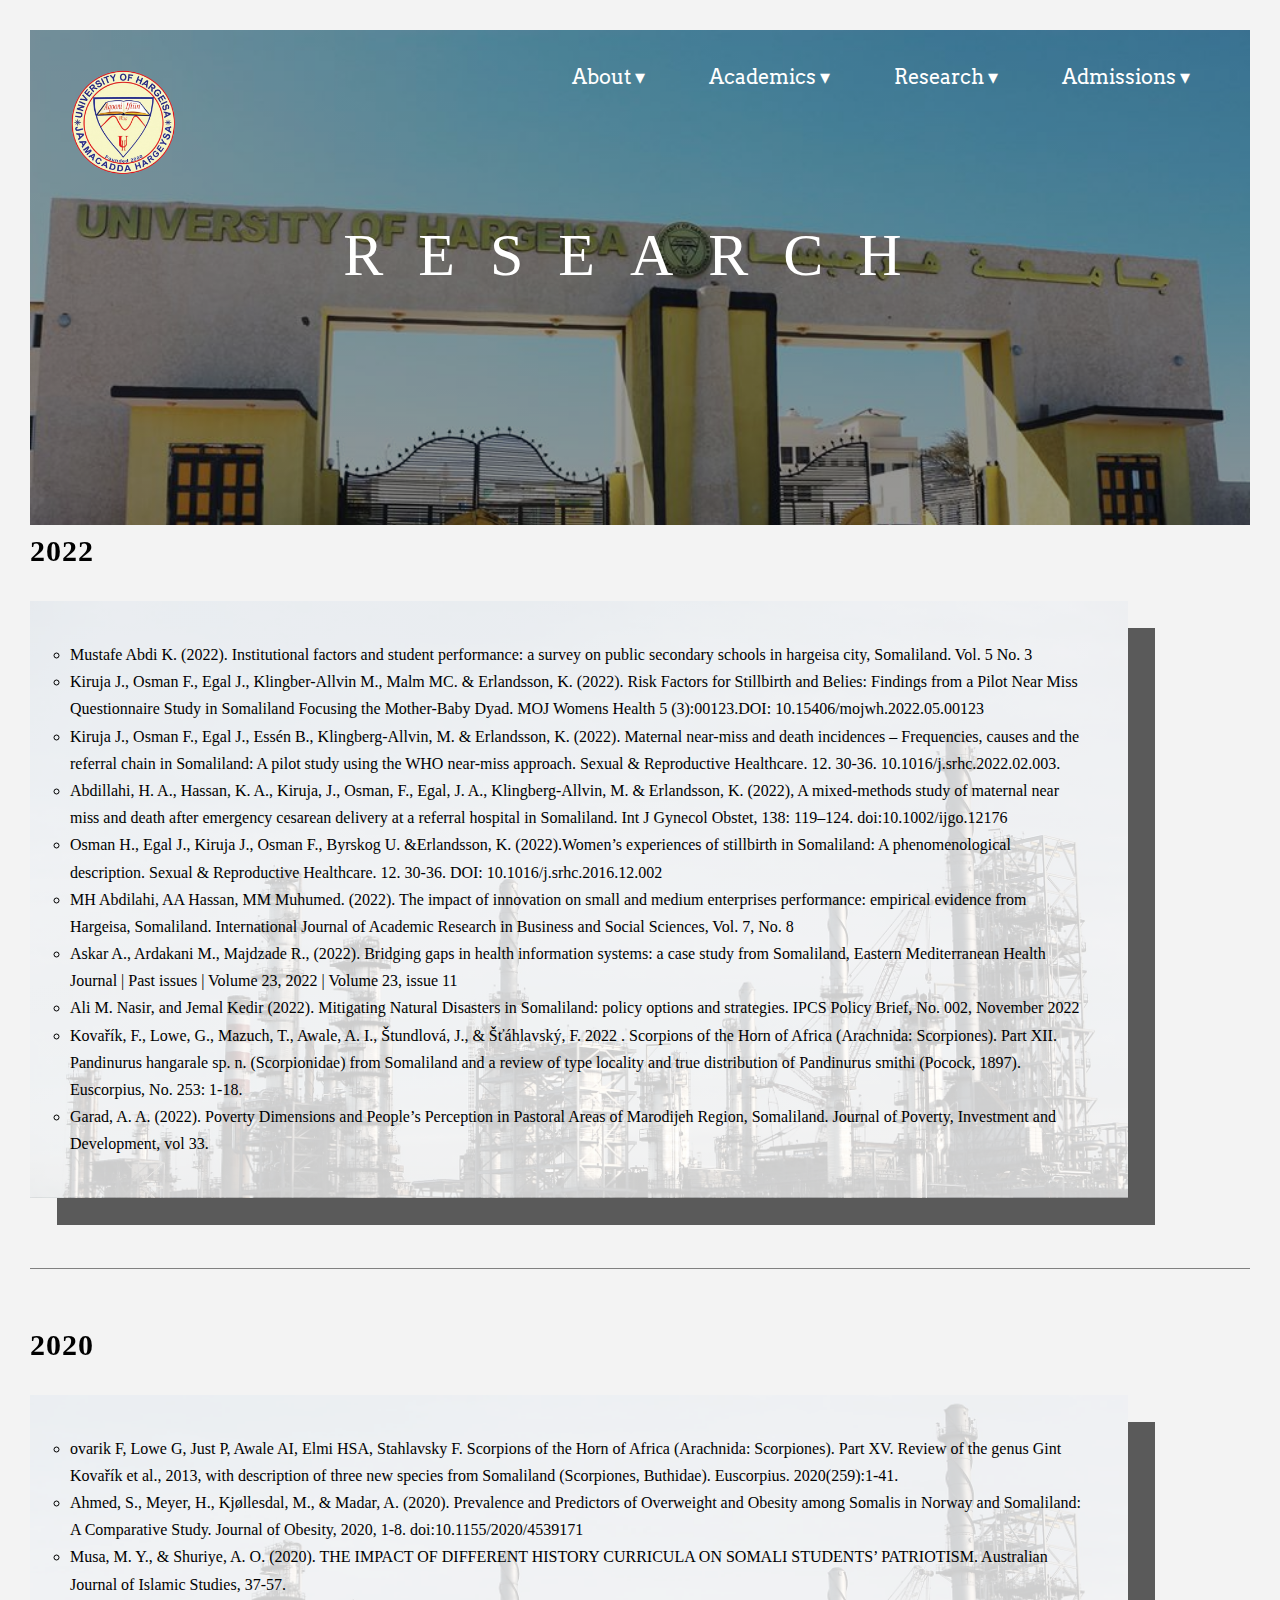
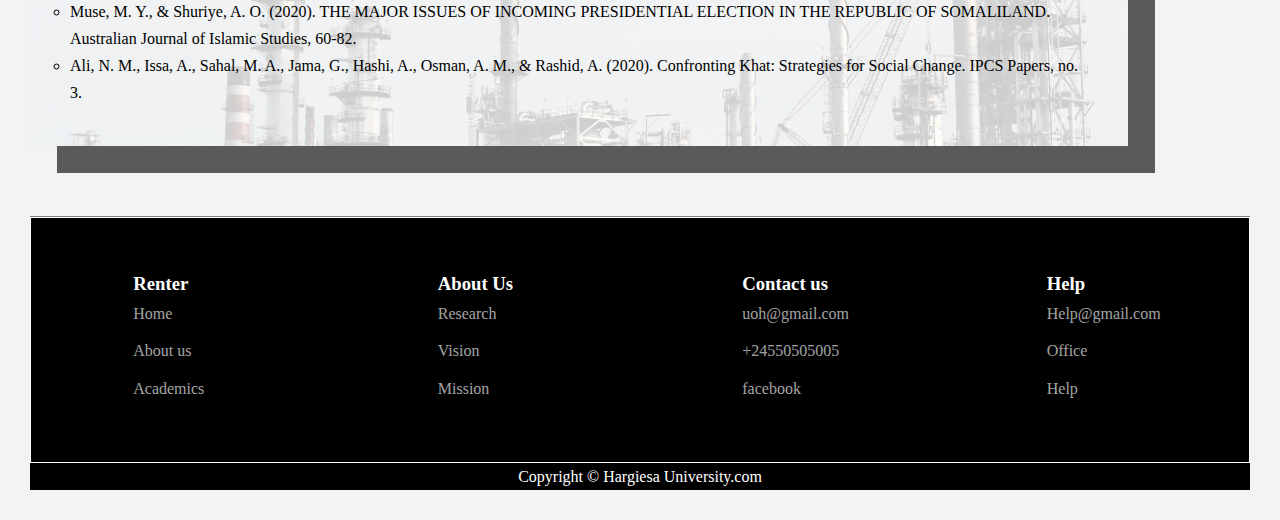
<file: research-polacitions.html>
<!DOCTYPE html>
<html lang="en">
  <head>
    <meta charset="UTF-8" />
    <meta http-equiv="X-UA-Compatible" content="IE=edge" />
    <meta name="viewport" content="width=device-width, initial-scale=1.0" />
    <link
      rel="shortcut icon"
      type="image/png"
      href="./images/University_of_Hargeisa.svg.png"
    />
    <link rel="stylesheet" href="./css/style.css" />
    <title>University Of Hargiesa</title>
  </head>
  <body>
    <header class="banner">
      <link
        href="https://fonts.googleapis.com/css?family=Arvo&display=swap"
        rel="stylesheet"
      />

      <nav role="navigation" class="primary-navigation">
        <ul>
          <li>
            <a href="./about-mission.html"
              >About &dtrif;
              <ul class="dropdown">
                <li><a href="./about-vission.html">Vission</a></li>
                <li><a href="./about-mission.html">Mission</a></li>
                <li><a href="./about-senate.html">University Senate</a></li>
              </ul>
            </a>
          </li>
          <li>
            <a href="./Academics-collages.html">Academics &dtrif;</a>
            <ul class="dropdown">
              <li><a href="./Academics-collages.html">Collages</a></li>
              <li><a href="./academics-school.html">Schools</a></li>
              <li><a href="./academics- Institutes.html">institutes</a></li>
            </ul>
          </li>
          <li>
            <a href="./research-committee.html">Research &dtrif;</a>
            <ul class="dropdown">
              <li>
                <a href="./research-committee.html">Research Commmitee</a>
              </li>
              <li><a href="./research-funding.html">Research Funding</a></li>
              <li>
                <a href="./research-polacitions.html">Research Pulications</a>
              </li>
            </ul>
          </li>
          <li>
            <a href="Tuition-add.html">Admissions &dtrif;</a>
            <ul class="dropdown">
              <li>
                <a href="./Tuition-add.html">Registration Student Tuition</a>
              </li>
              <li>
                <a href="./Scholarships-add.html"
                  >Registration Scholar Student</a
                >
              </li>
            </ul>
          </li>
        </ul>
      </nav>
      <div class="banner__logo-box">
        <a href="./index.html">
          <img src="./images/LOGO.png" alt="Logo" class="banner__logo"
        /></a>
      </div>
      <div class="banner__text-box">
        <h1 class="heading-primary">
          <span class="heading-primary--main">Research</span>
        </h1>
      </div>
    </header>
    <section class="polacition margin-bottom">
      <h2 class="header">2022</h2>
      <div class="polacition-text margin-bottom-x2">
        <li class="paragraphy">
          Mustafe Abdi K. (2022). Institutional factors and student performance:
          a survey on public secondary schools in hargeisa city, Somaliland.
          Vol. 5 No. 3
        </li>

        <li class="paragraphy">
          Kiruja J., Osman F., Egal J., Klingber-Allvin M., Malm MC. &
          Erlandsson, K. (2022). Risk Factors for Stillbirth and Belies:
          Findings from a Pilot Near Miss Questionnaire Study in Somaliland
          Focusing the Mother-Baby Dyad. MOJ Womens Health 5 (3):00123.DOI:
          10.15406/mojwh.2022.05.00123
        </li>

        <li class="paragraphy">
          Kiruja J., Osman F., Egal J., Essén B., Klingberg-Allvin, M. &
          Erlandsson, K. (2022). Maternal near-miss and death incidences –
          Frequencies, causes and the referral chain in Somaliland: A pilot
          study using the WHO near-miss approach. Sexual & Reproductive
          Healthcare. 12. 30-36. 10.1016/j.srhc.2022.02.003.
        </li>

        <li class="paragraphy">
          Abdillahi, H. A., Hassan, K. A., Kiruja, J., Osman, F., Egal, J. A.,
          Klingberg-Allvin, M. & Erlandsson, K. (2022), A mixed-methods study of
          maternal near miss and death after emergency cesarean delivery at a
          referral hospital in Somaliland. Int J Gynecol Obstet, 138: 119–124.
          doi:10.1002/ijgo.12176
        </li>

        <li class="paragraphy">
          Osman H., Egal J., Kiruja J., Osman F., Byrskog U. &Erlandsson, K.
          (2022).Women’s experiences of stillbirth in Somaliland: A
          phenomenological description. Sexual & Reproductive Healthcare. 12.
          30-36. DOI: 10.1016/j.srhc.2016.12.002
        </li>

        <li class="paragraphy">
          MH Abdilahi, AA Hassan, MM Muhumed. (2022). The impact of innovation
          on small and medium enterprises performance: empirical evidence from
          Hargeisa, Somaliland. International Journal of Academic Research in
          Business and Social Sciences, Vol. 7, No. 8
        </li>

        <li class="paragraphy">
          Askar A., Ardakani M., Majdzade R., (2022). Bridging gaps in health
          information systems: a case study from Somaliland, Eastern
          Mediterranean Health Journal | Past issues | Volume 23, 2022 | Volume
          23, issue 11
        </li>

        <li class="paragraphy">
          Ali M. Nasir, and Jemal Kedir (2022). Mitigating Natural Disasters in
          Somaliland: policy options and strategies. IPCS Policy Brief, No. 002,
          November 2022
        </li>

        <li class="paragraphy">
          Kovařík, F., Lowe, G., Mazuch, T., Awale, A. I., Štundlová, J., &
          Šťáhlavský, F. 2022 . Scorpions of the Horn of Africa (Arachnida:
          Scorpiones). Part XII. Pandinurus hangarale sp. n. (Scorpionidae) from
          Somaliland and a review of type locality and true distribution of
          Pandinurus smithi (Pocock, 1897). Euscorpius, No. 253: 1-18.
        </li>

        <li class="paragraphy">
          Garad, A. A. (2022). Poverty Dimensions and People’s Perception in
          Pastoral Areas of Marodijeh Region, Somaliland. Journal of Poverty,
          Investment and Development, vol 33.
        </li>
      </div>
    </section>
    <section class="polacition">
      <h2 class="header margin-top">2020</h2>
      <div class="polacition-text margin-bottom-x2">
        <li class="paragraphy">
          ovarik F, Lowe G, Just P, Awale AI, Elmi HSA, Stahlavsky F. Scorpions
          of the Horn of Africa (Arachnida: Scorpiones). Part XV. Review of the
          genus Gint Kovařík et al., 2013, with description of three new species
          from Somaliland (Scorpiones, Buthidae). Euscorpius. 2020(259):1-41.
        </li>
        <li class="paragraphy">
          Ahmed, S., Meyer, H., Kjøllesdal, M., & Madar, A. (2020). Prevalence
          and Predictors of Overweight and Obesity among Somalis in Norway and
          Somaliland: A Comparative Study. Journal of Obesity, 2020, 1-8.
          doi:10.1155/2020/4539171
        </li>
        <li class="paragraphy">
          Musa, M. Y., & Shuriye, A. O. (2020). THE IMPACT OF DIFFERENT HISTORY
          CURRICULA ON SOMALI STUDENTS’ PATRIOTISM. Australian Journal of
          Islamic Studies, 37-57.
        </li>
        <li class="paragraphy">
          Muse, M. Y., & Shuriye, A. O. (2020). THE MAJOR ISSUES OF INCOMING
          PRESIDENTIAL ELECTION IN THE REPUBLIC OF SOMALILAND. Australian
          Journal of Islamic Studies, 60-82.
        </li>
        <li class="paragraphy">
          Ali, N. M., Issa, A., Sahal, M. A., Jama, G., Hashi, A., Osman, A. M.,
          & Rashid, A. (2020). Confronting Khat: Strategies for Social Change.
          IPCS Papers, no. 3.
        </li>
      </div>
    </section>

    <footer class="border-top">
      <div class="cards">
        <div class="cards__item">
          <div>
            <h3>Renter</h3>
            <a href="#">Home</a>
            <a href="#">About us</a>
            <a href="#">Academics</a>
          </div>
        </div>
        <div class="cards__item">
          <div>
            <h3>About Us</h3>
            <a href="#">Research</a>
            <a href="#">Vision</a>
            <a href="#">Mission</a>
          </div>
        </div>
        <div class="cards__item">
          <div>
            <h3>Contact us</h3>
            <a href="#">uoh@gmail.com</a>
            <a href="#">+24550505005</a>
            <a href="#">facebook</a>
          </div>
        </div>

        <div class="cards__item">
          <div>
            <h3>Help</h3>
            <a href="#">Help@gmail.com</a>
            <a href="#">Office</a>
            <a href="#">Help</a>
          </div>
        </div>
      </div>

      <p class="text-center border-top pt-2">
        Copyright &copy; Hargiesa University.com
      </p>
    </footer>
  </body>
</html>
</file>
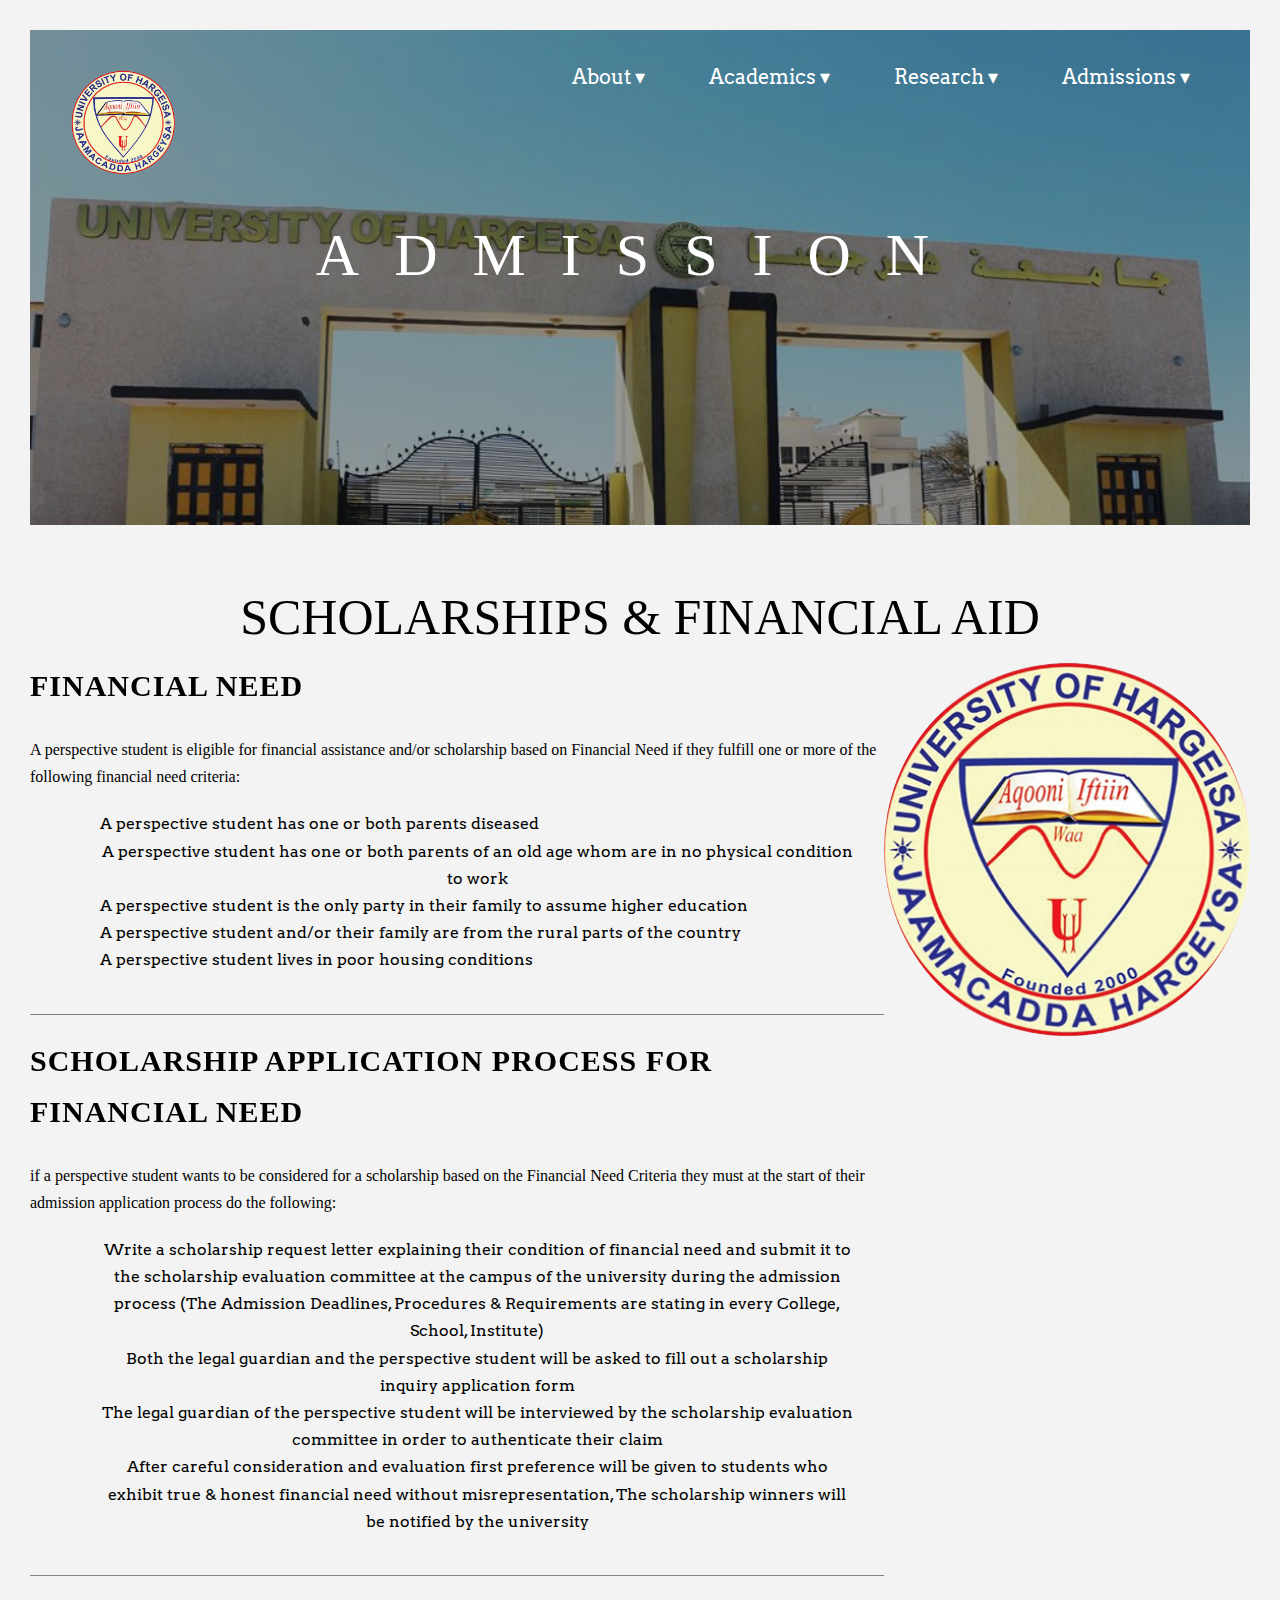
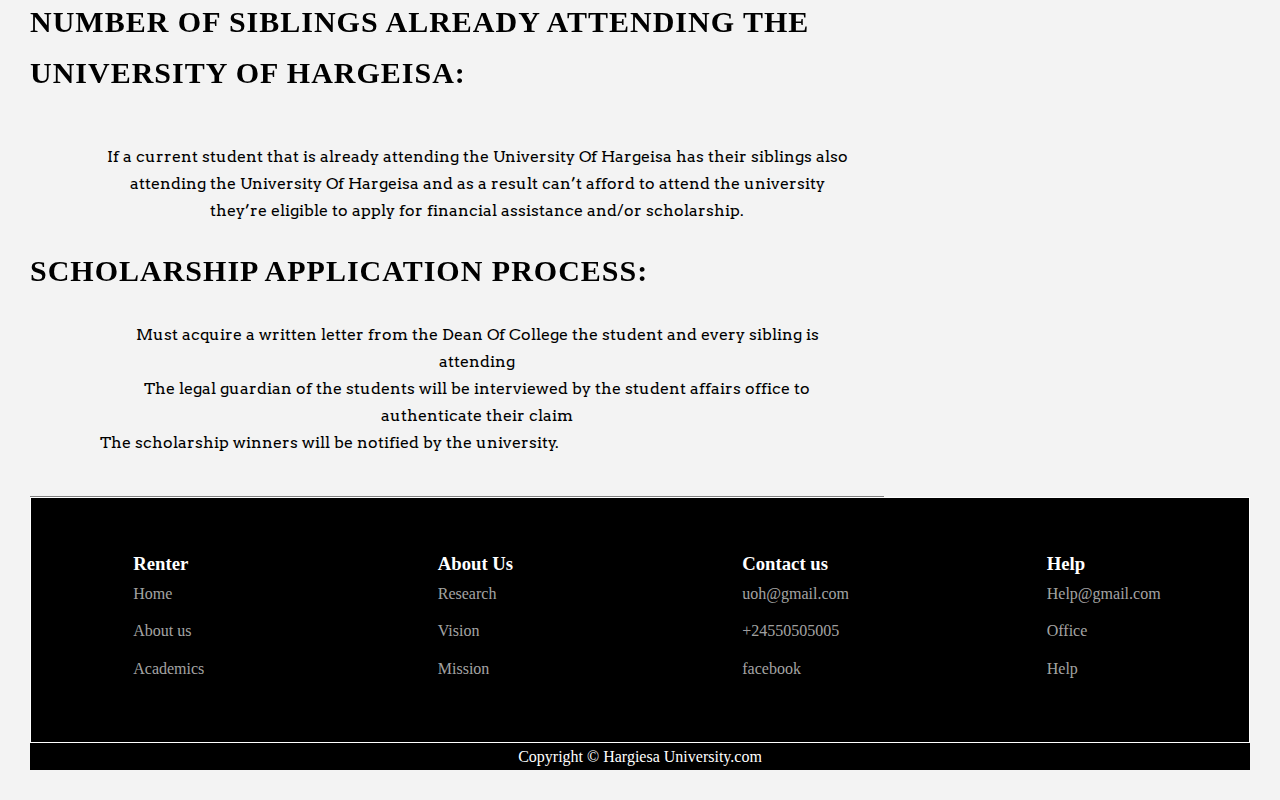
<file: Scholarships-add.html>
<!DOCTYPE html>
<html lang="en">
  <head>
    <meta charset="UTF-8" />
    <meta http-equiv="X-UA-Compatible" content="IE=edge" />
    <meta name="viewport" content="width=device-width, initial-scale=1.0" />
    <link
      rel="shortcut icon"
      type="image/png"
      href="./images/University_of_Hargeisa.svg.png"
    />
    <link rel="stylesheet" href="./css/style.css" />
    <title>University Of Hargiesa</title>
  </head>
  <body>
    <header class="banner">
      <link
        href="https://fonts.googleapis.com/css?family=Arvo&display=swap"
        rel="stylesheet"
      />

      <nav role="navigation" class="primary-navigation">
        <ul>
          <li>
            <a href="./about-mission.html"
              >About &dtrif;
              <ul class="dropdown">
                <li><a href="./about-vission.html">Vission</a></li>
                <li><a href="./about-mission.html">Mission</a></li>
                <li><a href="./about-senate.html">University Senate</a></li>
              </ul>
            </a>
          </li>
          <li>
            <a href="./Academics-collages.html">Academics &dtrif;</a>
            <ul class="dropdown">
              <li><a href="./Academics-collages.html">Collages</a></li>
              <li><a href="./academics-school.html">Schools</a></li>
              <li><a href="./academics- Institutes.html">institutes</a></li>
            </ul>
          </li>
          <li>
            <a href="./research-committee.html">Research &dtrif;</a>
            <ul class="dropdown">
              <li>
                <a href="./research-committee.html">Research Commmitee</a>
              </li>
              <li><a href="./research-funding.html">Research Funding</a></li>
              <li>
                <a href="./research-polacitions.html">Research Pulications</a>
              </li>
            </ul>
          </li>
          <li>
            <a href="Tuition-add.html">Admissions &dtrif;</a>
            <ul class="dropdown">
              <li>
                <a href="./Tuition-add.html">Registration Student Tuition</a>
              </li>
              <li>
                <a href="./Scholarships-add.html"
                  >Registration Scholar Student</a
                >
              </li>
            </ul>
          </li>
        </ul>
      </nav>
      <div class="banner__logo-box">
        <a href="./index.html">
          <img src="./images/LOGO.png" alt="Logo" class="banner__logo"
        /></a>
      </div>
      <div class="banner__text-box">
        <h1 class="heading-primary">
          <span class="heading-primary--main">Admission</span>
        </h1>
      </div>
    </header>
    <h1 class="title">Scholarships & Financial Aid</h1>

    <section class="scholar-con">
      <div class="scholar">
        <div class="scholar-part">
          <h2 class="header">Financial Need</h2>
          <p class="paragraphy">
            A perspective student is eligible for financial assistance and/or
            scholarship based on Financial Need if they fulfill one or more of
            the following financial need criteria:
          </p>

          <ul class="scholar-list">
            <li>A perspective student has one or both parents diseased</li>
            <li>
              A perspective student has one or both parents of an old age whom
              are in no physical condition to work
            </li>
            <li>
              A perspective student is the only party in their family to assume
              higher education
            </li>
            <li>
              A perspective student and/or their family are from the rural parts
              of the country
            </li>
            <li>A perspective student lives in poor housing conditions</li>
          </ul>
        </div>

        <div class="scholar-part">
          <h2 class="header margin-top">
            Scholarship Application Process For Financial Need
          </h2>
          <p class="paragraphy">
            if a perspective student wants to be considered for a scholarship
            based on the Financial Need Criteria they must at the start of their
            admission application process do the following:
          </p>

          <ul class="scholar-list">
            <li>
              Write a scholarship request letter explaining their condition of
              financial need and submit it to the scholarship evaluation
              committee at the campus of the university during the admission
              process (The Admission Deadlines, Procedures & Requirements are
              stating in every College, School, Institute)
            </li>
            <li>
              Both the legal guardian and the perspective student will be asked
              to fill out a scholarship inquiry application form
            </li>
            <li>
              The legal guardian of the perspective student will be interviewed
              by the scholarship evaluation committee in order to authenticate
              their claim
            </li>
            <li>
              After careful consideration and evaluation first preference will
              be given to students who exhibit true & honest financial need
              without misrepresentation, The scholarship winners will be
              notified by the university
            </li>
          </ul>
        </div>
        <div class="scholar-part">
          <h2 class="header margin-top">
            Number of siblings already attending the University Of Hargeisa:
          </h2>

          <ul>
            <li class="scholar-list">
              If a current student that is already attending the University Of
              Hargeisa has their siblings also attending the University Of
              Hargeisa and as a result can’t afford to attend the university
              they’re eligible to apply for financial assistance and/or
              scholarship.
            </li>
          </ul>

          <h2 class="header margin-top">Scholarship Application Process:</h2>
          <ul class="scholar-list">
            <li>
              Must acquire a written letter from the Dean Of College the student
              and every sibling is attending
            </li>
            <li>
              The legal guardian of the students will be interviewed by the
              student affairs office to authenticate their claim
            </li>
            <li>The scholarship winners will be notified by the university.</li>
          </ul>
        </div>
      </div>
      <div class="scholar-image">
        <!-- <img src="./images/scholar-image.jpeg" alt="logo" /> -->
      </div>
    </section>
        <footer class="border-top">
      <div class="cards">
        <div class="cards__item">
          <div>
            <h3>Renter</h3>
            <a href="#">Home</a>
            <a href="#">About us</a>
            <a href="#">Academics</a>
          </div>
        </div>
        <div class="cards__item">
          <div>
            <h3>About Us</h3>
            <a href="#">Research</a>
            <a href="#">Vision</a>
            <a href="#">Mission</a>
          </div>
        </div>
        <div class="cards__item">
          <div>
            <h3>Contact us</h3>
            <a href="#">uoh@gmail.com</a>
            <a href="#">+24550505005</a>
            <a href="#">facebook</a>
          </div>
        </div>

        <div class="cards__item">
          <div>
            <h3>Help</h3>
            <a href="#">Help@gmail.com</a>
            <a href="#">Office</a>
            <a href="#">Help</a>
          </div>
        </div>
      </div>

      <p class="text-center border-top pt-2">
        Copyright &copy; Hargiesa University.com
      </p>
    </footer>
  </body>
</html>
</file>
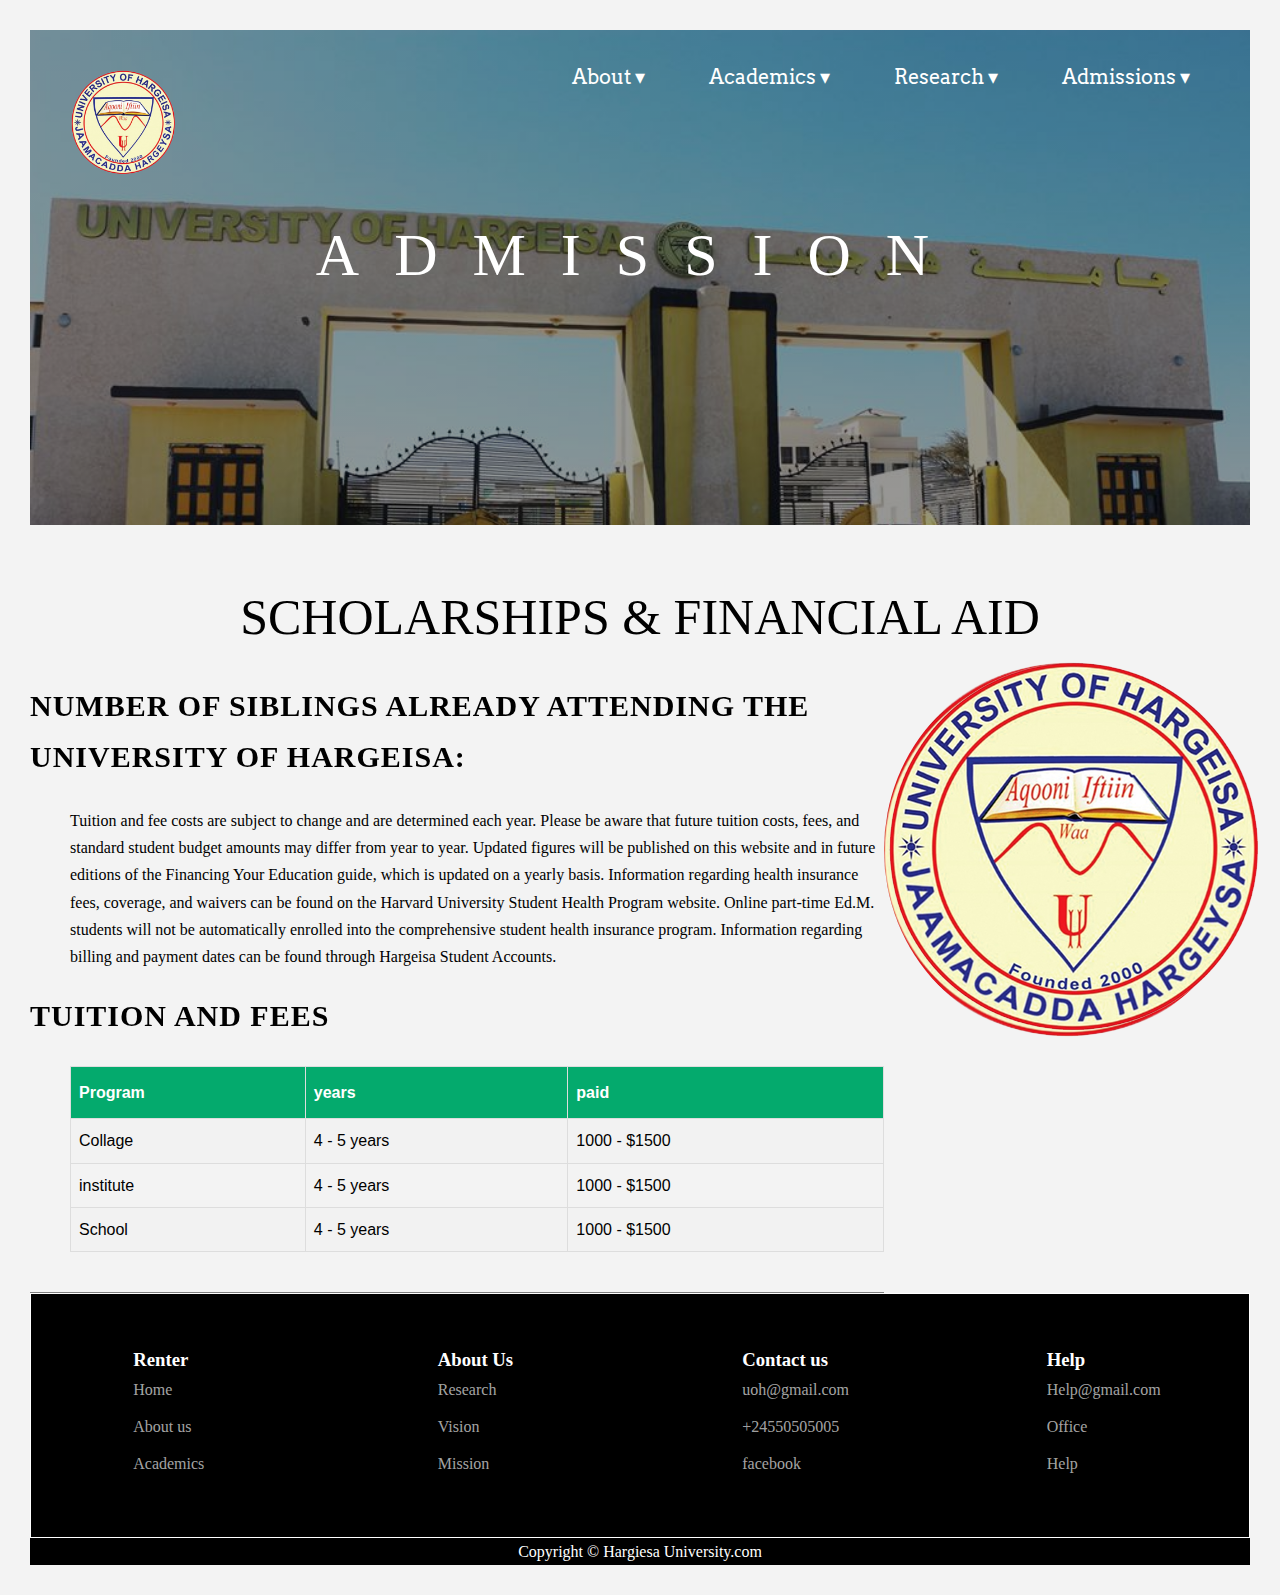
<file: Tuition-add.html>
<!DOCTYPE html>
<html lang="en">
  <head>
    <meta charset="UTF-8" />
    <meta http-equiv="X-UA-Compatible" content="IE=edge" />
    <meta name="viewport" content="width=device-width, initial-scale=1.0" />
    <link
      rel="shortcut icon"
      type="image/png"
      href="./images/University_of_Hargeisa.svg.png"
    />
    <link rel="stylesheet" href="./css/style.css" />
    <title>University Of Hargiesa</title>
  </head>
  <body>
        <header class="banner">
      <link
        href="https://fonts.googleapis.com/css?family=Arvo&display=swap"
        rel="stylesheet"
      />

      <nav role="navigation" class="primary-navigation">
        <ul>
          <li>
            <a href="./about-mission.html"
              >About &dtrif;
              <ul class="dropdown">
                <li><a href="./about-vission.html">Vission</a></li>
                <li><a href="./about-mission.html">Mission</a></li>
                <li><a href="./about-senate.html">University Senate</a></li>
              </ul>
            </a>
          </li>
          <li>
            <a href="./Academics-collages.html">Academics &dtrif;</a>
            <ul class="dropdown">
              <li><a href="./Academics-collages.html">Collages</a></li>
              <li><a href="./academics-school.html">Schools</a></li>
              <li><a href="./academics- Institutes.html">institutes</a></li>
            </ul>
          </li>
          <li>
            <a href="./research-committee.html">Research &dtrif;</a>
            <ul class="dropdown">
              <li>
                <a href="./research-committee.html">Research Commmitee</a>
              </li>
              <li><a href="./research-funding.html">Research Funding</a></li>
              <li>
                <a href="./research-polacitions.html">Research Pulications</a>
              </li>
            </ul>
          </li>
          <li>
            <a href="Tuition-add.html">Admissions &dtrif;</a>
            <ul class="dropdown">
              <li>
                <a href="./Tuition-add.html">Registration Student Tuition</a>
              </li>
              <li>
                <a href="./Scholarships-add.html"
                  >Registration Scholar Student</a
                >
              </li>
            </ul>
          </li>
        </ul>
      </nav>
      <div class="banner__logo-box">
        <a href="./index.html">
          <img src="./images/LOGO.png" alt="Logo" class="banner__logo"
        /></a>
      </div>
      <div class="banner__text-box">
        <h1 class="heading-primary">
          <span class="heading-primary--main">Admission</span>
        </h1>
      </div>
    </header>
    <h1 class="title">Scholarships & Financial Aid</h1>

    <section class="scholar-con">
      <div class="scholar">
        <div class="scholar-part">
          <h2 class="header margin-top">
            Number of siblings already attending the University Of Hargeisa:
          </h2>

          <ul>
            <p class="scholar-list">
              Tuition and fee costs are subject to change and are determined
              each year. Please be aware that future tuition costs, fees, and
              standard student budget amounts may differ from year to year.
              Updated figures will be published on this website and in future
              editions of the Financing Your Education guide, which is updated
              on a yearly basis. Information regarding health insurance fees,
              coverage, and waivers can be found on the Harvard University
              Student Health Program website. Online part-time Ed.M. students
              will not be automatically enrolled into the comprehensive student
              health insurance program. Information regarding billing and
              payment dates can be found through Hargeisa Student Accounts.
            </p>
          </ul>

          <h2 class="header margin-top">Tuition and Fees</h2>
          <ul class="scholar-list">
          <table class="tuition">
            <tr>
                <th>Program</th>
                <th>years</th>
                <th>paid</th>
            </tr>
            <tr>
                <td>Collage</td>
                <td>4 - 5 years</td>
                <td>1000 - $1500</td>
            </tr>
            <tr>
                <td>institute</td>
                <td>4 - 5 years</td>
                <td>1000 - $1500</td>
            </tr>
            <tr>
                <td>School</td>
                <td>4 - 5 years</td>
                <td>1000 - $1500</td>
            </tr>
        </table>
        </div>
      </div>
      <div class="scholar-image">
        <img src="./images/LOGO.png" alt="logo" />
      </div>
    </section>
        <footer class="border-top">
      <div class="cards">
        <div class="cards__item">
          <div>
            <h3>Renter</h3>
            <a href="#">Home</a>
            <a href="#">About us</a>
            <a href="#">Academics</a>
          </div>
        </div>
        <div class="cards__item">
          <div>
            <h3>About Us</h3>
            <a href="#">Research</a>
            <a href="#">Vision</a>
            <a href="#">Mission</a>
          </div>
        </div>
        <div class="cards__item">
          <div>
            <h3>Contact us</h3>
            <a href="#">uoh@gmail.com</a>
            <a href="#">+24550505005</a>
            <a href="#">facebook</a>
          </div>
        </div>

        <div class="cards__item">
          <div>
            <h3>Help</h3>
            <a href="#">Help@gmail.com</a>
            <a href="#">Office</a>
            <a href="#">Help</a>
          </div>
        </div>
      </div>

      <p class="text-center border-top pt-2">
        Copyright &copy; Hargiesa University.com
      </p>
    </footer>
  </body>
</html>
</file>
<file: css/style.css>
*,
*::after,
*::before {
  margin: 0px;
  padding: 0px;
  box-sizing: inherit;
}
:root {
  /* --light-green: #7ed56f;
  --dark-green: #28b485; */
  --light-green: black;
  --dark-green: black;
}
html {
  font-size: 62.5%;
}

body {
  box-sizing: border-box;
  padding: 3rem;
}

body {
  font-family: "Lato", sans serif;
  font-weight: 400;
  line-height: 1.7;
  background-color: #f3f3f3;
  font-size: 1.6rem;
  box-sizing: border-box;
}

/* typography  *************/
.title {
  color: var(--light-green);
  text-transform: uppercase;

  font-weight: 400;
  font-size: 5rem;
  text-align: center;
  margin-top: 5rem;
}

.header {
  font-size: 3rem;
  text-transform: uppercase;
  font-weight: 700;
  background-image: linear-gradient(
    to right,
    var(--light-green),
    var(--dark-green)
  );
  -webkit-background-clip: text;
  color: transparent;
  letter-spacing: 0.1rem;
  transition: all 0.2s;
  margin-bottom: 2.5rem;
}

/* Utitity **********/
.text-center {
  text-align: center !important;
}
.margin-top {
  margin-top: 2rem;
}
.margin-top-2 {
  margin-top: 5rem;
}
.margin-bottom {
  margin-bottom: 5rem;
}
.margin-bottom-x2 {
  margin-bottom: 7rem;
}
.margin-bottom-x5 {
  margin-bottom: 10rem  !important;
}
/****************** Research */
.community-service {
  height: 42rem;
  width: 100%;
  display: flex;
  justify-content: space-around;
}

.community-service-text {
  flex: 1;
  margin-right: 5rem;
}
.community-service-image {
  width: 30%;
  object-fit: fit;
}
.community-service-image img {
  width: 100%;
}

.cr-vm {
  width: 100%;
  margin-bottom: 8rem;
  display: flex;
  border-bottom: 1px solid #7777;
}

.cr-vm-overlay-1,
.cr-vm-overlay-2 {
  width: 50%;
  display: flex;
  justify-content: center;
  align-items: flex-end;
}

.cr-vm-overlay-1 {
  height: 50rem;
  background-image: linear-gradient(
      to bottom,
      transparent 0%,
      rgba(0, 0, 0, 0.7) 50%,
      rgba(0, 0, 0, 0.9) 100%
    ),
    url("../images/farm-vission.jpeg");
  background-position: center;
  background-size: cover;
}

.cr-vm-overlay-2 {
  background-image: linear-gradient(
      to bottom,
      transparent 0%,
      transparent 30%,
      rgba(0, 0, 0, 0.7) 50%,
      rgba(0, 0, 0, 0.9) 100%
    ),
    url("../images/vission.avif");
  background-repeat: no-repeat;
  background-position: top;
  background-size: cover;
}
.cr-vission,
.cr-mission {
  color: white;
  width: 70%;
  text-align: center;
  margin-bottom: 5rem;
}

.cr-vm-image {
  height: 25rem;
}
.cr-vm-image img {
  height: 100%;
  width: 100%;
  object-fit: fit;
}
.cr-principle-list {
  width: 110rem;
  margin: 0 auto;
  margin-top: 5rem;
  border-bottom: 1px solid #7777;
  border-radius: 0px;
  /* background-color: #f3f3f3; */
  padding: 6rem;
  box-shadow: 25px 25px 0px #5a5a5a, -25px -25px 0px #e0e0e0;
}

.fund {
  display: flex;
}
.fund-research {
  width: 80%;
  margin-right: 5rem;
}
.fund-resource {
  padding: 4rem;
  margin-right: 4rem;
  border-radius: 50px;
  background: #e0e0e0;
  box-shadow: 19px 19px 0px #5a5a5a, -19px -19px 0px #ffffff;
}

.polacition {
  border-bottom: 1px solid gray;
}
.polacition li {
  list-style-type: circle;
}
.polacition-text {
  padding: 4rem;
  width: 90%;
  /* background-color: wheat; */
  background-image: linear-gradient(
      rgba(255, 255, 255, 0.8),
      rgba(255, 255, 255, 0.8)
    ),
    url("../images/backgroud-vission.jpg");
  background-position: center;
  background-size: cover;
  /* border-radius: 50px;*/
  box-shadow: 27px 27px 0px #5a5a5a;
}

/* ABOUT *******/
.vission-con {
  width: 100%;
  height: 90vh;
  display: flex;
  align-items: center;
  justify-content: center;
  background: var(--light-green);
}
.vission-box-1 {
  height: 45rem;

  width: 90%;
  margin-top: 3rem;
  background-image: linear-gradient(
      105deg,
      hsl(0, 0%, 100%) 0%,
      hsl(0, 0%, 100%) 60%,
      transparent 60%
    ),
    url("../images/backgroud-vission.jpg");
  background-position: center;
  background-size: cover;

  border-radius: 30px;
}
.vission-box-2 {
  height: 45rem;

  width: 90%;
  margin-top: 3rem;
  background-image: linear-gradient(
      105deg,
      hsl(0, 0%, 100%) 0%,
      hsl(0, 0%, 100%) 60%,
      transparent 60%
    ),
    url("../images/bacl-mission.webp");
  background-position: center;
  background-size: cover;

  border-radius: 30px;
}
.vission-content {
  width: 60%;
  height: 100%;
  display: flex;
  justify-content: center;
  align-items: center;
}
.vission-text {
  width: 80%;
}
.vission-header {
  display: flex;
  height: 40rem;
}
.vm-text {
  width: 50%;
  padding: 0 2rem;
}
.vm-text a {
  display: block;
  color: var(--dark-green);
}
.vm-img {
  width: 50%;
  background-image: linear-gradient(
      to top,
      rgba(0, 0, 0, 0.5),
      rgba(0, 0, 0, 0.5)
    ),
    url("../images/mission-header.jpg.crdownload");
  background-position: center;
}
.senate-con {
  display: flex;
  width: 95%;
}
.senate-con ol {
  width: 95%;
  list-style-position: inside;
}
.senate-color {
  flex: 1;
  margin-left: 3rem;
  background-color: var(--light-green);
}
/* Admission *********/
.scholar-con {
  display: flex;
}
.scholar {
  width: 70%;
}
.scholar-list {
  margin-top: 2rem;
  margin-left: 4rem;
  list-style-position: inside;
}
.scholar-image {
  width: 30%;
  height: 38rem;
  border-radius: 50%;
  background-image: url("../images/LOGO.png");
  background-position: center;
  background-size: cover;
}

.scholar-part {
  padding-bottom: 4rem;
  border-bottom: 1px solid gray;
}

.tuition {
  font-family: Arial, Helvetica, sans-serif;
  border-collapse: collapse;
  width: 100%;
}

.tuition td,
.tuition th {
  border: 1px solid #ddd;
  padding: 8px;
}

.tuition tr:nth-child(even) {
  background-color: #f2f2f2;
}

.tuition tr:hover {
  background-color: #ddd;
}

.tuition th {
  padding-top: 12px;
  padding-bottom: 12px;
  text-align: left;
  background-color: #04aa6d;
  color: white;
}

/* Home  */

.discover {
  margin: 0rem auto;
  margin-top: 5rem;
}
.discover > h1 {
  font-size: 4rem;
}
.compositions {
  width: 95%;
  display: flex;
  margin: 1rem auto;
  padding: 2rem;
  height: 70rem;
}

.compositions__left {
  background-image: linear-gradient(120deg, rgba(0, 0, 0, 1), transparent),
    url("../images/ast-mission.jpeg");
  width: 50%;
  background-size: fill;
  background-position: center;
  height: 100%;
  margin-right: 2rem;
  border-radius: 2rem;
}
.compositions__right {
  background-image: linear-gradient(120deg, rgba(0, 0, 0, 0.6), transparent),
    url("../images/law.jpeg");
  width: 50%;
  background-size: cover;
  height: 100%;
  border-radius: 2rem;
}

.compositions__left--info {
  width: 30rem;
  margin-left: 4rem;
  margin-top: 4rem;
}

.compositions__left--info > h1 {
  text-transform: capitalize;
  font-size: 3.5rem;
  margin-bottom: 2rem;
  color: white;
}
.compositions__left--info a,
.compositions__left--info a:hover {
  display: inline-block;
  text-transform: capitalize;
  text-decoration: none;
  font-size: 2rem;
  margin-bottom: 2rem;
  text-transform: none;
  padding: 0.7rem 3rem;
  color: black;
  border: none;
  background-color: white;
}

.rent__now {
  width: 95%;
  margin: 4rem auto;
  display: flex;
  height: 40rem;
}
.rent__now__info {
  width: 25rem;
  height: auto;
  margin-top: 3rem;
}

.rent__now__info > h1 {
  font-size: 4rem;
}
.rent__now__info a,
.rent__now__info a:hover {
  display: inline-block;
  text-decoration: none;
  padding: 0.7rem 2rem;
  font-size: 2rem;
  background: black;
  margin-top: 1rem;
  color: white;
}
.rent__now__images {
  flex: 1;
  position: relative;
  margin-left: 5rem;
  margin-top: 2rem;
}
.images {
  max-width: 35rem;
  max-height: 25rem;
  position: absolute;
  border-radius: 3rem;
}
.image-1 {
  top: 10%;
  transform: rotate(-15deg);
  z-index: 20;
}
.image-2 {
  top: 15%;
  left: 30%;
  transform: rotate(-20deg);
  z-index: 10;
}
.image-3 {
  top: 8%;
  right: -5rem;
  transform: rotate(20deg);
}

.become__host {
  height: 60rem;
  background-image: linear-gradient(
      -15deg,
      rgba(0, 0, 0, 0),
      rgba(0, 0, 0, 0.7)
    ),
    url("../images/backgroud-vission.jpg");
  background-position: center;
  background-size: cover;
  background-position: bottom;
  position: relative;
}

.become__host > div {
  width: 30rem;
  height: 100%;
  position: absolute;
  left: 7%;
  display: flex;
  flex-direction: column;
  justify-content: space-around;
  align-items: flex-start;
}

.become__host > div > h1 {
  font-size: 6rem;
  line-height: 1.2;
  color: white;
}
.become__host > div > a {
  display: inline-block;
  text-decoration: none;
  font-size: 2rem;
  background-color: white;
  text-transform: none;
  padding: 0.8rem 2rem;
  color: black;
}

/* Academics  *****/
.collages,
.institutes,
.schools {
  display: flex;
  justify-content: center;
  width: 100%;
  flex-wrap: wrap;
}
.collage {
  width: 30rem;
  border: 1px solid gray;
  transition: all 0.3s ease-in-out;
  margin-bottom: 3rem;
  margin-left: 1.3rem;
  margin-right: 1.3rem;
}
.collage:hover {
  transform: scale(1.03);
}
.collage img {
  display: block;
  width: 100%;
  height: 20rem;
  object-fit: cover;
}
.collage-info {
  padding: 1.5rem 1.5rem 0rem 1.5rem;
}

.collage-info h2 {
  text-transform: capitalize;
}
.collage-info p {
  text-transform: capitalize;
  opacity: 0.9;
}
.collage-content {
  display: flex;
  margin: 1rem auto;
  justify-content: space-between;
  align-items: center;
}
.collage-content p {
  display: flex;
}
.collage-content img {
  display: block;
  margin-right: 1rem;
  height: 3rem;
  width: 3rem;
}
/* Component *** */

.btn:link,
.btn:visited {
  display: inline-block;
  padding: 0.8rem 3rem;
  color: white;
  background-color: var(--light-green);
  margin-top: 2rem;
  text-decoration: none;
  border-radius: 50px;
  border: none;
}

.composition {
  width: 50%;
  position: relative;
}

.composition__photo {
  width: 45%;
  box-shadow: 0 1.5rem 4rem rgba(0, 0, 0, 0.4);
  border-radius: 2px;
  position: absolute;
  z-index: 10;
  transition: all 0.2s;
  outline-offset: 1rem;
}

.composition__photo--p1 {
  left: 0;
  top: -2rem;
}

.composition__photo--p2 {
  right: 0;
  top: 2rem;
}

.composition__photo--p3 {
  left: 20%;
  top: 10rem;
}
.composition__photo:hover {
  outline: 0.5rem solid var(--light-green);
  transform: scale(1.05) translateY(-0.5rem);
  box-shadow: 0 2.5rem 4rem rgba(0, 0, 0, 0.5);
  z-index: 20;
}

/* composition:hover composition__photo:not(:hover) { */
.composition:hover .composition__photo:not(:hover) {
  transform: scale(0.95);
}
/* banner  ****/
.btn-text:active {
  box-shadow: 0 0.5rem 1rem rgba(0, 0, 0, 0.15);
  transform: translateY(0px);
}

.banner {
  height: 55vh;
  background-image: linear-gradient(
      to right bottom,
      rgba(0, 0, 0, 0.4),
      rgba(0, 0, 0, 0.41)
    ),
    url("../images/banner.jpg");
  background-size: cover;
  background-position: top;
  position: relative;
}
.banner-header {
  height: 85vh !important;
}

.banner__logo-box {
  position: absolute;
  top: 4rem;
  left: 4rem;
}
.banner__logo {
  height: 10.5rem;
}
.banner__text-box {
  /* To center element and it be responsive */
  position: absolute;
  top: 40%;
  left: 50%;
  transform: translate(-50%, -15%);
  text-align: center;
}

nav {
  display: flex;
  position: absolute;
  top: 3rem;
  right: 3rem;
  z-index: 100;
}

nav primary-navigation {
  margin: 0 auto;
  display: block;

  padding: 120px 0 0 0;
  text-align: center;
  font-size: 16px;
}
ul li {
  list-style: none;
  margin: 0 auto;
  display: inline-block;
  padding: 0 30px;
  position: relative;
  text-decoration: none;
  text-align: center;
  font-family: arvo;
}

li a {
  color: white;
  font-size: 2rem;
}

li a:hover {
  color: #3ca0e7;
}

li:hover {
  cursor: pointer;
}

ul li ul {
  visibility: hidden;
  opacity: 0;
  position: absolute;
  padding-left: 0;
  left: 0;
  display: none;
  background: rgba(0, 0, 0, 0.642);
}

ul li:hover > ul,
ul li ul:hover {
  visibility: visible;
  opacity: 1;
  display: block;
  min-width: 250px;
  text-align: left;
  padding-top: 20px;
  box-shadow: 0px 3px 5px -1px #ccc;
}

ul li ul li {
  clear: both;
  width: 100%;
  text-align: left;
  margin-bottom: 20px;
  border-style: none;
}

ul li ul li a:hover {
  padding-left: 10px;
  border-left: 2px solid #3ca0e7;
  transition: all 0.3s ease;
}

a {
  text-decoration: none;
}
a:hover {
  color: #3ca0e7;
}
ul li ul li a {
  transition: all 0.5s ease;
}

.dropdown:hover .dropdown-content {
  display: block;
}
/* header */

.heading-primary {
  color: #fff;
  text-transform: uppercase;
  backface-visibility: hidden;
  margin-bottom: 6rem;
}
.heading-primary--main {
  display: block;
  font-size: 6rem;
  font-weight: 400;
  letter-spacing: 3.5rem;
  animation-name: moveInLeft;
  animation-duration: 1s;
  animation-timing-function: ease-out;
}
.heading-primary--sub {
  display: block;
  font-size: 1.6rem;
  font-weight: 700;
  letter-spacing: 0.5rem;
  animation: moveInRight 1s ease-out;
}

.paragraph {
  font-size: 1.6rem;
}
.paragraph:not(:last-child) {
  margin-bottom: 3rem;
}

.u-center-text {
  text-align: center !important;
}

.u-margin-bottom-big {
  margin-bottom: 8rem !important;
}

.u-margin-bottom-medium {
  margin-bottom: 4rem !important;
}

.u-margin-bottom-small {
  margin-bottom: 1.5rem !important;
}

.u-margin-top-big {
  margin-top: 8rem !important;
}

.u-margin-top-huge {
  margin-top: 10rem !important;
}

.btns,
.btns:link,
.btns:visited {
  text-transform: uppercase;
  background-color: white;
  text-decoration: none;
  padding: 1rem 4rem;
  display: inline-block;
  border-radius: 10rem;
  font-size: 1.6rem;
  transition: all 0.2s;
  position: relative;
  border: none;
  cursor: pointer;
}
.btn:hover {
  transform: translateY(-0.3rem);
  box-shadow: 0 1rem 2rem rgba(0, 0, 0, 0.2);
}

/* Footer css  */
footer {
  color: white;
  background: black;
}

.cards {
  display: flex;
  flex-wrap: wrap;
  justify-content: center;
  border: 1px solid white;
}

.cards__item {
  flex-basis: 20%;
  margin: 5rem auto;
  display: felx;
}
.cards__item > div {
  display: flex;
  flex-direction: column;
  margin: 0 auto;
  width: 10rem;
}

.cards__item > div > a {
  color: rgba(255, 255, 255, 0.652) !important;
  text-decoration: none;
  margin-bottom: 1rem;
  transition: all 0.3s;
}
.cards__item > div > a:hover {
  color: rgb(255, 255, 255) !important;
  transform: scale(1.05);
}
</file>
